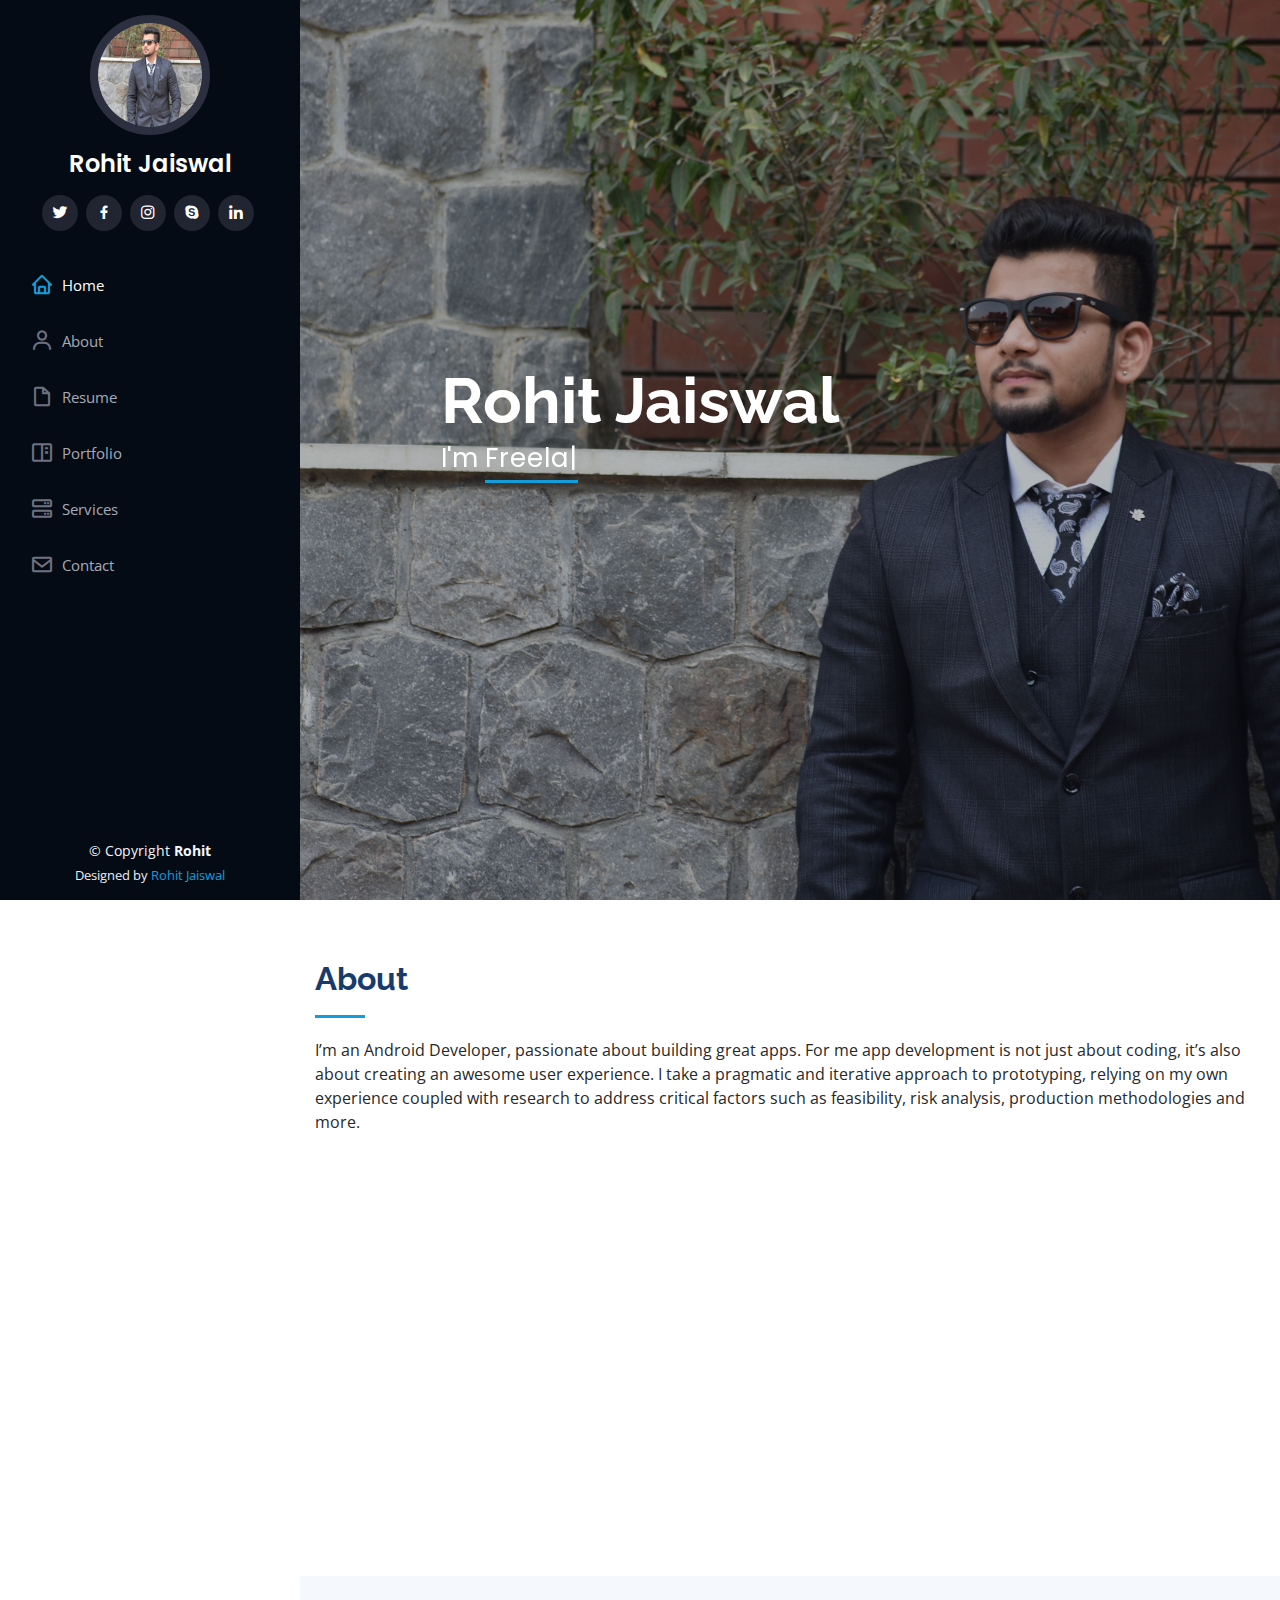
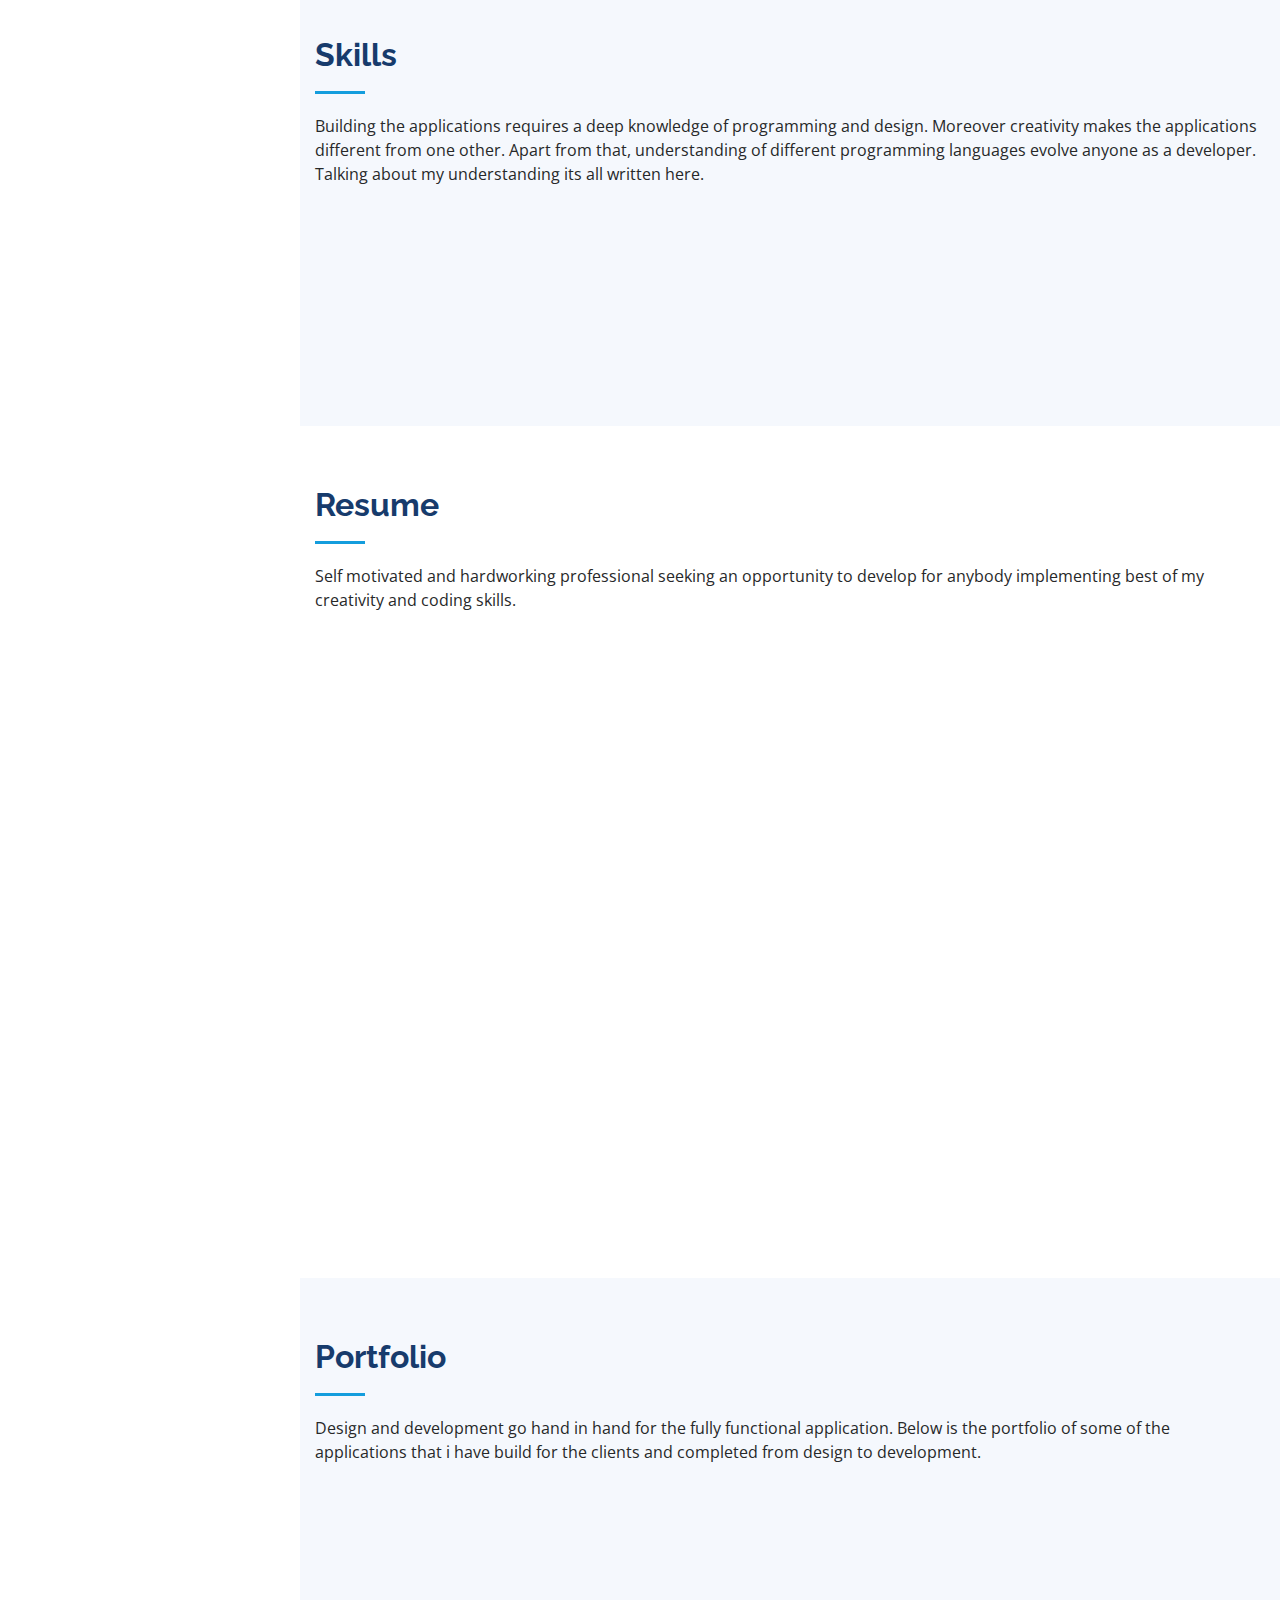
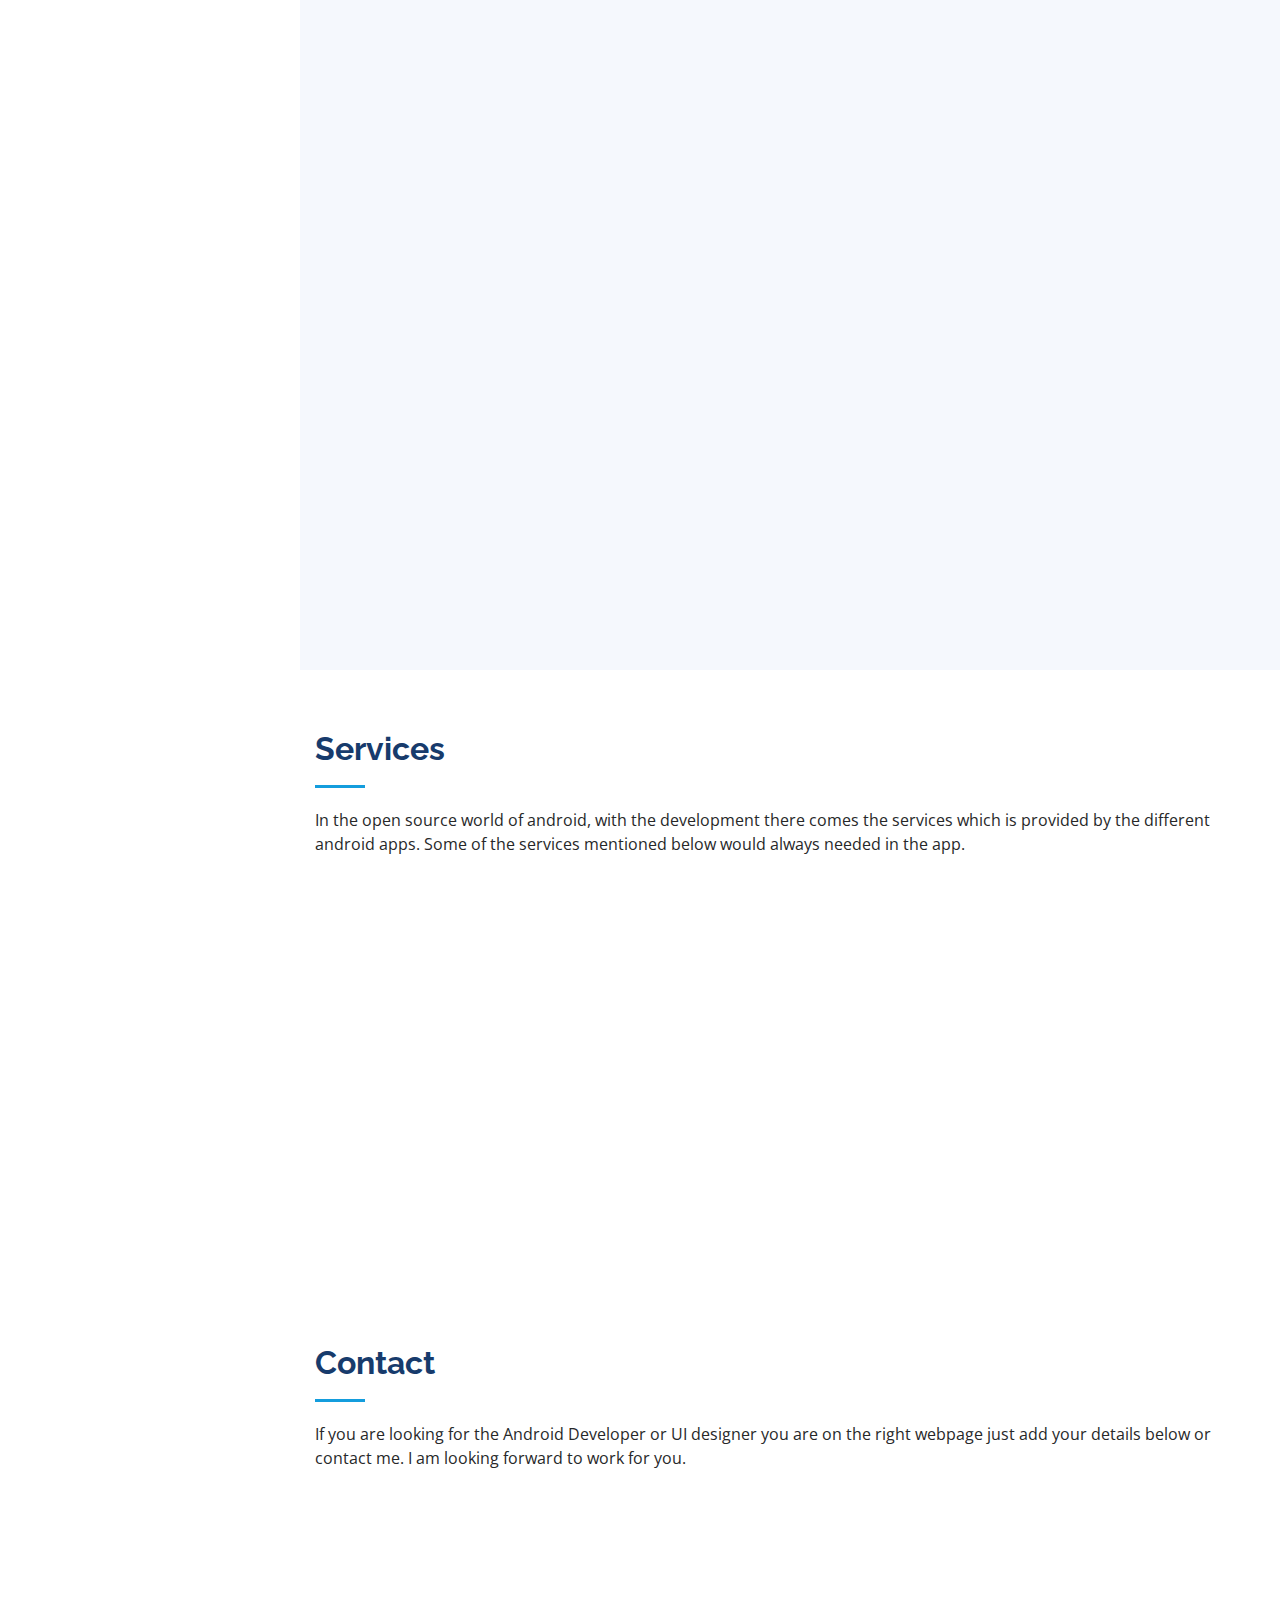
<file: index.html>
<!DOCTYPE html>
<html lang="en">

<head>
  <meta charset="utf-8">
  <meta content="width=device-width, initial-scale=1.0" name="viewport">

  <title>Rohit Jaiswal</title>
  <meta content="" name="descriptison">
  <meta content="" name="keywords">

  <!-- Favicons -->
  <link href="assets/img/favicon.jpg" rel="icon">
  <link href="assets/img/apple-touch-icon.jpg" rel="apple-touch-icon">

  <!-- Google Fonts -->
  <link href="https://fonts.googleapis.com/css?family=Open+Sans:300,300i,400,400i,600,600i,700,700i|Raleway:300,300i,400,400i,500,500i,600,600i,700,700i|Poppins:300,300i,400,400i,500,500i,600,600i,700,700i" rel="stylesheet">

  <!-- Vendor CSS Files -->
  <link href="assets/vendor/bootstrap/css/bootstrap.min.css" rel="stylesheet">
  <link href="assets/vendor/icofont/icofont.min.css" rel="stylesheet">
  <link href="assets/vendor/boxicons/css/boxicons.min.css" rel="stylesheet">
  <link href="assets/vendor/venobox/venobox.css" rel="stylesheet">
  <link href="assets/vendor/owl.carousel/assets/owl.carousel.min.css" rel="stylesheet">
  <link href="assets/vendor/aos/aos.css" rel="stylesheet">

  <!-- Template Main CSS File -->
  <link href="assets/css/style.css" rel="stylesheet">

  <!-- =======================================================
  * Template Name: iPortfolio - v1.2.1
  * Template URL: https://bootstrapmade.com/iportfolio-bootstrap-portfolio-websites-template/
  * Author: BootstrapMade.com
  * License: https://bootstrapmade.com/license/
  ======================================================== -->
</head>

<body>

  <!-- ======= Mobile nav toggle button ======= -->
  <button type="button" class="mobile-nav-toggle d-xl-none"><i class="icofont-navigation-menu"></i></button>

  <!-- ======= Header ======= -->
  <header id="header">
    <div class="d-flex flex-column">

      <div class="profile">
        <img src="assets/img/profile-img(4).jpg" alt="" class="img-fluid rounded-circle">
        <h1 class="text-light"><a href="index.html">Rohit Jaiswal</a></h1>
        <div class="social-links mt-3 text-center">
          <a href="https://twitter.com/@Rohitku07588085"twitter"><i class="bx bxl-twitter"></i></a>
          <a href="#" class="facebook"><i class="bx bxl-facebook"></i></a>
          <a href="#" class="instagram"><i class="bx bxl-instagram"></i></a>
          <a href="#" class="google-plus"><i class="bx bxl-skype"></i></a>
          <a href="#" class="linkedin"><i class="bx bxl-linkedin"></i></a>
        </div>
      </div>

      <nav class="nav-menu">
        <ul>
          <li class="active"><a href="index.html"><i class="bx bx-home"></i> <span>Home</span></a></li>
          <li><a href="#about"><i class="bx bx-user"></i> <span>About</span></a></li>
          <li><a href="#resume"><i class="bx bx-file-blank"></i> <span>Resume</span></a></li>
          <li><a href="#portfolio"><i class="bx bx-book-content"></i> Portfolio</a></li>
          <li><a href="#services"><i class="bx bx-server"></i> Services</a></li>
          <li><a href="#contact"><i class="bx bx-envelope"></i> Contact</a></li>

        </ul>
      </nav><!-- .nav-menu -->
      <button type="button" class="mobile-nav-toggle d-xl-none"><i class="icofont-navigation-menu"></i></button>

    </div>
  </header><!-- End Header -->

  <!-- ======= Hero Section ======= -->
  <section id="hero" class="d-flex flex-column justify-content-center align-items-center">
    <div class="hero-container" data-aos="fade-in">
      <h1>Rohit Jaiswal</h1>
      <p>I'm <span class="typed" data-typed-items=" Freelancer, Android Developer, Designer "></span></p>
    </div>
  </section><!-- End Hero -->

  <main id="main">

    <!-- ======= About Section ======= -->
    <section id="about" class="about">
      <div class="container">

        <div class="section-title">
          <h2>About</h2>
          <p>I’m an Android Developer, passionate about building great apps. For me app development is not just about coding, it’s also about creating an awesome user experience. I take a pragmatic and iterative approach to prototyping, relying on my own experience coupled with research to address critical factors such as feasibility, risk analysis, production methodologies and more.
           </p>
        </div>

        <div class="row">
          <div class="col-lg-4" data-aos="fade-right">
            <img src="assets/img/profile-img(4).jpg" class="img-fluid" alt="">
          </div>
          <div class="col-lg-8 pt-4 pt-lg-0 content" data-aos="fade-left">
            <h3>Android Developer &amp; UI/UX Designer.</h3>
            <p class="font-italic">
              A good UI/UX design is always the key to the app’s success. Design should be geared towards making the app easy to use for any random user and that is what i do to develop applications which is easy to use and efficient as well.
            </p>
            <div class="row">
              <div class="col-lg-6">
                <ul>
                  <li><i class="icofont-rounded-right"></i> <strong>Birthday:</strong> 5 July 1997</li>
                  <li><i class="icofont-rounded-right"></i> <strong>Website:</strong> www.example.com</li>
                  <li><i class="icofont-rounded-right"></i> <strong>Phone:</strong> +919625434120</li>
                  <li><i class="icofont-rounded-right"></i> <strong>City:</strong> City : New Delhi, INDIA</li>
                </ul>
              </div>
              <div class="col-lg-6">
                <ul>
                  <li><i class="icofont-rounded-right"></i> <strong>Age:</strong> 22</li>
                  <li><i class="icofont-rounded-right"></i> <strong>Degree:</strong> Bachelor of technology
                  </li>
                  <li><i class="icofont-rounded-right"></i> <strong>Email:</strong> rohityk.rk@gmail.com
                  </li>
                  <li><i class="icofont-rounded-right"></i> <strong>Freelance:</strong> Available</li>
                </ul>
              </div>
            </div>
            <p>
              So far, I have worked on almost 5+ apps. Most of these apps were developed while I was working at a day job. In my portfolio, I am only showcasing apps that I have personally designed and developed.
            </p>
          </div>
        </div>

      </div>
    </section><!-- End About Section -->

    <!-- ======= Facts Section ======= -->
    <!-- <section id="facts" class="facts">
      <div class="container">

        <div class="section-title">
          <h2>Facts</h2>
          <p>Magnam dolores commodi suscipit. Necessitatibus eius consequatur ex aliquid fuga eum quidem. Sit sint consectetur velit. Quisquam quos quisquam cupiditate. Et nemo qui impedit suscipit alias ea. Quia fugiat sit in iste officiis commodi quidem hic quas.</p>
        </div>

        <div class="row no-gutters">

          <div class="col-lg-3 col-md-6 d-md-flex align-items-md-stretch" data-aos="fade-up">
            <div class="count-box">
              <i class="icofont-simple-smile"></i>
              <span data-toggle="counter-up">232</span>
              <p><strong>Happy Clients</strong> consequuntur quae</p>
            </div>
          </div>

          <div class="col-lg-3 col-md-6 d-md-flex align-items-md-stretch" data-aos="fade-up" data-aos-delay="100">
            <div class="count-box">
              <i class="icofont-document-folder"></i>
              <span data-toggle="counter-up">521</span>
              <p><strong>Projects</strong> adipisci atque cum quia aut</p>
            </div>
          </div>

          <div class="col-lg-3 col-md-6 d-md-flex align-items-md-stretch" data-aos="fade-up" data-aos-delay="200">
            <div class="count-box">
              <i class="icofont-live-support"></i>
              <span data-toggle="counter-up">1,463</span>
              <p><strong>Hours Of Support</strong> aut commodi quaerat</p>
            </div>
          </div>

          <div class="col-lg-3 col-md-6 d-md-flex align-items-md-stretch" data-aos="fade-up" data-aos-delay="300">
            <div class="count-box">
              <i class="icofont-users-alt-5"></i>
              <span data-toggle="counter-up">15</span>
              <p><strong>Hard Workers</strong> rerum asperiores dolor</p>
            </div>
          </div>

        </div>

      </div>
    </section> -->
    <!-- End Facts Section -->

    <!-- ======= Skills Section ======= -->
    <section id="skills" class="skills section-bg">
      <div class="container">

        <div class="section-title">
          <h2>Skills</h2>
          <p>Building the applications requires a deep knowledge of programming and design. Moreover creativity makes the applications different from one other. Apart from that, understanding of different programming languages evolve anyone as a developer. Talking about my understanding its all written here.  </p>
        </div>

        <div class="row skills-content">

          <div class="col-lg-6" data-aos="fade-up">

            <div class="progress">
              <span class="skill">XML <i class="val">100%</i></span>
              <div class="progress-bar-wrap">
                <div class="progress-bar" role="progressbar" aria-valuenow="100" aria-valuemin="0" aria-valuemax="100"></div>
              </div>
            </div>

            <div class="progress">
              <span class="skill">Android Studio <i class="val">90%</i></span>
              <div class="progress-bar-wrap">
                <div class="progress-bar" role="progressbar" aria-valuenow="90" aria-valuemin="0" aria-valuemax="100"></div>
              </div>
            </div>

            <div class="progress">
              <span class="skill">SQL <i class="val">90%</i></span>
              <div class="progress-bar-wrap">
                <div class="progress-bar" role="progressbar" aria-valuenow="90" aria-valuemin="0" aria-valuemax="100"></div>
              </div>
            </div>

          </div>

          <div class="col-lg-6" data-aos="fade-up" data-aos-delay="100">

            <div class="progress">
              <span class="skill">Java <i class="val">100%</i></span>
              <div class="progress-bar-wrap">
                <div class="progress-bar" role="progressbar" aria-valuenow="100" aria-valuemin="0" aria-valuemax="100"></div>
              </div>
            </div>

            <div class="progress">
              <span class="skill">HTML <i class="val">90%</i></span>
              <div class="progress-bar-wrap">
                <div class="progress-bar" role="progressbar" aria-valuenow="90" aria-valuemin="0" aria-valuemax="100"></div>
              </div>
            </div>

            <div class="progress">
              <span class="skill">CSS <i class="val">75%</i></span>
              <div class="progress-bar-wrap">
                <div class="progress-bar" role="progressbar" aria-valuenow="75" aria-valuemin="0" aria-valuemax="100"></div>
              </div>
            </div>

          </div>

        </div>

      </div>
    </section><!-- End Skills Section -->

    <!-- ======= Resume Section ======= -->
    <section id="resume" class="resume">
      <div class="container">

        <div class="section-title">
          <h2>Resume</h2>
          <p>Self motivated and hardworking professional seeking an opportunity to develop for anybody implementing best of my creativity and coding skills.</p>
        </div>

        <div class="row">
          <div class="col-lg-6" data-aos="fade-up">
            <h3 class="resume-title">Summary</h3>
            <div class="resume-item pb-0">
              <h4>Rohit Jaiswal</h4>
              <p><em>Innovative and deadline-driven Android Developer and UI designer with 1+ years of experience designing and developing user-centered android applications from initial concept to final.</em></p>
              <ul>
                <li>41 Block L,Shastri Nagar, DL</li>
                <li>(+91) 9625434120</li>
                <li>rohityk.rk@gmail.com</li>
              </ul>
            </div>

            <h3 class="resume-title">Education</h3>
            <div class="resume-item">
              <h4>Bachelor of Technology</h4>
              <h5>2015 - 2019</h5>
              <p><em>Northern India Engineering College, Delhi, INDIA</em></p>
              <p>An enthusiastic engineer done engineering in Electronics and Communication engineering.With gained knowledge in java and android applications.</p>
            </div>
            <!-- <div class="resume-item">
              <h4>Bachelor of Fine Arts &amp; Graphic Design</h4>
              <h5>2010 - 2014</h5>
              <p><em>Rochester Institute of Technology, Rochester, NY</em></p>
              <p>Quia nobis sequi est occaecati aut. Repudiandae et iusto quae reiciendis et quis Eius vel ratione eius unde vitae rerum voluptates asperiores voluptatem Earum molestiae consequatur neque etlon sader mart dila</p>
            </div> -->
          </div>
          <div class="col-lg-6" data-aos="fade-up" data-aos-delay="100">
            <h3 class="resume-title">Professional Experience</h3>
            <div class="resume-item">
              <h4>Junior Android Developer</h4>
              <h5>2019 - Present</h5>
              <p><em>MOBILOITTE, Okhla, Delhi </em></p>
              <ul>
                <li>One of the best in the design, development, and implementation of the android applications through android studio.</li>
                <li>Developed fully functional android applications with integration to the firebase and database. </li>
                <li>Testing the applications with best of my accuracy and efficiency. Ensuring there is no glitches by debugging the applications.</li>
                <li>Maintaining the efficiency of the applications with no memory leak problem.</li>
              </ul>
            </div>
            <!-- <div class="resume-item">
              <h4>Graphic design specialist</h4>
              <h5>2017 - 2018</h5>
              <p><em>Stepping Stone Advertising, New York, NY</em></p>
              <ul>
                <li>Developed numerous marketing programs (logos, brochures,infographics, presentations, and advertisements).</li>
                <li>Managed up to 5 projects or tasks at a given time while under pressure</li>
                <li>Recommended and consulted with clients on the most appropriate graphic design</li>
                <li>Created 4+ design presentations and proposals a month for clients and account managers</li>
              </ul>
            </div> -->
          </div>
        </div>

      </div>
    </section><!-- End Resume Section -->

    <!-- ======= Portfolio Section ======= -->
    <section id="portfolio" class="portfolio section-bg">
      <div class="container">

        <div class="section-title">
          <h2>Portfolio</h2>
          <p>Design and development go hand in hand for the fully functional application. Below is the portfolio of some of the applications that i have build for the clients and completed from design to development.
          </p>
        </div>

        <div class="row" data-aos="fade-up">
          <div class="col-lg-12 d-flex justify-content-center">
            <ul id="portfolio-flters">
              <li data-filter="*" class="filter-active">All</li>
              <li data-filter=".filter-app">App</li>
              <!-- <li data-filter=".filter-card">Card</li> -->
              <li data-filter=".filter-web">Web</li>
            </ul>
          </div>
        </div>

        <div class="row portfolio-container" data-aos="fade-up" data-aos-delay="100">

          <div class="col-lg-4 col-md-6 portfolio-item filter-app">
            <div class="portfolio-wrap">
              <img src="assets/img/portfolio/portfolio1.jpg" class="img-fluid" alt="">
              <div class="portfolio-links">
                <!-- <a href="assets/img/portfolio/portfolio-1.jpg" data-gall="portfolioGallery" class="venobox" title="App 1"><i class="bx bx-plus"></i></a> -->
                <a href="portfolio-details.html" title="More Details"><i class="bx bx-link"></i></a>
              </div>
            </div>
          </div>

          <!-- <div class="col-lg-4 col-md-6 portfolio-item filter-web">
            <div class="portfolio-wrap">
              <img src="assets/img/portfolio/portfolio-2.jpg" class="img-fluid" alt="">
              <div class="portfolio-links">
                <a href="assets/img/portfolio/portfolio-2.jpg" data-gall="portfolioGallery" class="venobox" title="Web 3"><i class="bx bx-plus"></i></a>
                <a href="portfolio-details.html" title="More Details"><i class="bx bx-link"></i></a>
              </div>
            </div>
          </div> -->

          <div class="col-lg-4 col-md-6 portfolio-item filter-app">
            <div class="portfolio-wrap">
              <img src="assets/img/portfolio/portfolio2.jpg" class="img-fluid" alt="">
              <div class="portfolio-links">
                <!-- <a href="assets/img/portfolio/portfolio-2.jpg" data-gall="portfolioGallery" class="venobox" title="App 2"><i class="bx bx-plus"></i></a> -->
                <a href="portfolio-details2.html" title="More Details"><i class="bx bx-link"></i></a>
              </div>
            </div>
          </div>

          <!-- <div class="col-lg-4 col-md-6 portfolio-item filter-card">
            <div class="portfolio-wrap">
              <img src="assets/img/portfolio/portfolio-4.jpg" class="img-fluid" alt="">
              <div class="portfolio-links">
                <a href="assets/img/portfolio/portfolio-4.jpg" data-gall="portfolioGallery" class="venobox" title="Card 2"><i class="bx bx-plus"></i></a>
                <a href="portfolio-details.html" title="More Details"><i class="bx bx-link"></i></a>
              </div>
            </div>
          </div> -->

          <!-- <div class="col-lg-4 col-md-6 portfolio-item filter-web">
            <div class="portfolio-wrap">
              <img src="assets/img/portfolio/portfolio-5.jpg" class="img-fluid" alt="">
              <div class="portfolio-links">
                <a href="assets/img/portfolio/portfolio-5.jpg" data-gall="portfolioGallery" class="venobox" title="Web 2"><i class="bx bx-plus"></i></a>
                <a href="portfolio-details.html" title="More Details"><i class="bx bx-link"></i></a>
              </div>
            </div>
          </div> -->

          <div class="col-lg-4 col-md-6 portfolio-item filter-app">
            <div class="portfolio-wrap">
              <img src="assets/img/portfolio/portfolio3.jpg" class="img-fluid" alt="">
              <div class="portfolio-links">
                <!--for second icon i.e. add-->
                <!-- <a href="assets/img/portfolio/portfolio-3.jpg" data-gall="portfolioGallery" class="venobox" title="App 3"><i class="bx bx-plus"></i></a> -->
                <a href="portfolio-details3.html" title="More Details"><i class="bx bx-link"></i></a>
              </div>
            </div>
          </div>

          <!-- <div class="col-lg-4 col-md-6 portfolio-item filter-card">
            <div class="portfolio-wrap">
              <img src="assets/img/portfolio/portfolio-7.jpg" class="img-fluid" alt="">
              <div class="portfolio-links">
                <a href="assets/img/portfolio/portfolio-7.jpg" data-gall="portfolioGallery" class="venobox" title="Card 1"><i class="bx bx-plus"></i></a>
                <a href="portfolio-details.html" title="More Details"><i class="bx bx-link"></i></a>
              </div>
            </div>
          </div> -->

          <!-- <div class="col-lg-4 col-md-6 portfolio-item filter-card">
            <div class="portfolio-wrap">
              <img src="assets/img/portfolio/portfolio-8.jpg" class="img-fluid" alt="">
              <div class="portfolio-links">
                <a href="assets/img/portfolio/portfolio-8.jpg" data-gall="portfolioGallery" class="venobox" title="Card 3"><i class="bx bx-plus"></i></a>
                <a href="portfolio-details.html" title="More Details"><i class="bx bx-link"></i></a>
              </div>
            </div>
          </div>

          <div class="col-lg-4 col-md-6 portfolio-item filter-web">
            <div class="portfolio-wrap">
              <img src="assets/img/portfolio/portfolio-9.jpg" class="img-fluid" alt="">
              <div class="portfolio-links">
                <a href="assets/img/portfolio/portfolio-9.jpg" data-gall="portfolioGallery" class="venobox" title="Web 3"><i class="bx bx-plus"></i></a>
                <a href="portfolio-details.html" title="More Details"><i class="bx bx-link"></i></a>
              </div>
            </div>
          </div> -->

        </div>

      </div>
    </section><!-- End Portfolio Section -->

    <!-- ======= Services Section ======= -->
    <section id="services" class="services">
      <div class="container">

        <div class="section-title">
          <h2>Services</h2>
          <p>In the open source world of android, with the development there comes the services which is provided by the different android apps. Some of the services mentioned below would always needed in the app.</p>
        </div>

        <div class="row">
          <div class="col-lg-4 col-md-6 icon-box" data-aos="fade-up">
            <div class="icon"><i class="icofont-computer"></i></div>
            <h4 class="title"><a href="">Hybrid Apps</a></h4>
            <p class="description">Android apps should be device independent as it should run on mobile as well as tablet and as well as smart tvs.</p>
          </div>
          <div class="col-lg-4 col-md-6 icon-box" data-aos="fade-up" data-aos-delay="100">
            <div class="icon"><i class="icofont-chart-bar-graph"></i></div>
            <h4 class="title"><a href="">Efficient apps</a></h4>
            <p class="description">Efficiency and the performance of the application should not be hinder with the time.</p>
          </div>
          <div class="col-lg-4 col-md-6 icon-box" data-aos="fade-up" data-aos-delay="200">
            <div class="icon"><i class="icofont-earth"></i></div>
            <h4 class="title"><a href="">Firebase or Database</a></h4>
            <p class="description">Firebase or database management is must for the functionality of the application.</p>
          </div>
          <div class="col-lg-4 col-md-6 icon-box" data-aos="fade-up" data-aos-delay="300">
            <div class="icon"><i class="icofont-image"></i></div>
            <h4 class="title"><a href="">User Interaction</a></h4>
            <p class="description">Exceptional user interface is the most important thing in the application for leaving an impact on the user.</p>
          </div>
          <div class="col-lg-4 col-md-6 icon-box" data-aos="fade-up" data-aos-delay="400">
            <div class="icon"><i class="icofont-settings"></i></div>
            <h4 class="title"><a href="">Setting APIs</a></h4>
            <p class="description">API is the thing which brings the soul in the application by providing different services.</p>
          </div>
          <div class="col-lg-4 col-md-6 icon-box" data-aos="fade-up" data-aos-delay="500">
            <div class="icon"><i class="icofont-tasks-alt"></i></div>
            <h4 class="title"><a href="">Deadline-Driven </a></h4>
            <p class="description">Delievering the work on time is the highest priority as discipline is must.</p>
          </div>
        </div>

      </div>
    </section><!-- End Services Section -->

    <!-- ======= Testimonials Section ======= -->
    <!-- <section id="testimonials" class="testimonials section-bg">
      <div class="container">

        <div class="section-title">
          <h2>Testimonials</h2>
          <p>Magnam dolores commodi suscipit. Necessitatibus eius consequatur ex aliquid fuga eum quidem. Sit sint consectetur velit. Quisquam quos quisquam cupiditate. Et nemo qui impedit suscipit alias ea. Quia fugiat sit in iste officiis commodi quidem hic quas.</p>
        </div>

        <div class="owl-carousel testimonials-carousel">

          <div class="testimonial-item" data-aos="fade-up">
            <p>
              <i class="bx bxs-quote-alt-left quote-icon-left"></i>
              Proin iaculis purus consequat sem cure digni ssim donec porttitora entum suscipit rhoncus. Accusantium quam, ultricies eget id, aliquam eget nibh et. Maecen aliquam, risus at semper.
              <i class="bx bxs-quote-alt-right quote-icon-right"></i>
            </p>
            <img src="assets/img/testimonials/testimonials-1.jpg" class="testimonial-img" alt="">
            <h3>Saul Goodman</h3>
            <h4>Ceo &amp; Founder</h4>
          </div>

          <div class="testimonial-item" data-aos="fade-up" data-aos-delay="100">
            <p>
              <i class="bx bxs-quote-alt-left quote-icon-left"></i>
              Export tempor illum tamen malis malis eram quae irure esse labore quem cillum quid cillum eram malis quorum velit fore eram velit sunt aliqua noster fugiat irure amet legam anim culpa.
              <i class="bx bxs-quote-alt-right quote-icon-right"></i>
            </p>
            <img src="assets/img/testimonials/testimonials-2.jpg" class="testimonial-img" alt="">
            <h3>Sara Wilsson</h3>
            <h4>Designer</h4>
          </div>

          <div class="testimonial-item" data-aos="fade-up" data-aos-delay="200">
            <p>
              <i class="bx bxs-quote-alt-left quote-icon-left"></i>
              Enim nisi quem export duis labore cillum quae magna enim sint quorum nulla quem veniam duis minim tempor labore quem eram duis noster aute amet eram fore quis sint minim.
              <i class="bx bxs-quote-alt-right quote-icon-right"></i>
            </p>
            <img src="assets/img/testimonials/testimonials-3.jpg" class="testimonial-img" alt="">
            <h3>Jena Karlis</h3>
            <h4>Store Owner</h4>
          </div>

          <div class="testimonial-item" data-aos="fade-up" data-aos-delay="300">
            <p>
              <i class="bx bxs-quote-alt-left quote-icon-left"></i>
              Fugiat enim eram quae cillum dolore dolor amet nulla culpa multos export minim fugiat minim velit minim dolor enim duis veniam ipsum anim magna sunt elit fore quem dolore labore illum veniam.
              <i class="bx bxs-quote-alt-right quote-icon-right"></i>
            </p>
            <img src="assets/img/testimonials/testimonials-4.jpg" class="testimonial-img" alt="">
            <h3>Matt Brandon</h3>
            <h4>Freelancer</h4>
          </div>

          <div class="testimonial-item" data-aos="fade-up" data-aos-delay="400">
            <p>
              <i class="bx bxs-quote-alt-left quote-icon-left"></i>
              Quis quorum aliqua sint quem legam fore sunt eram irure aliqua veniam tempor noster veniam enim culpa labore duis sunt culpa nulla illum cillum fugiat legam esse veniam culpa fore nisi cillum quid.
              <i class="bx bxs-quote-alt-right quote-icon-right"></i>
            </p>
            <img src="assets/img/testimonials/testimonials-5.jpg" class="testimonial-img" alt="">
            <h3>John Larson</h3>
            <h4>Entrepreneur</h4>
          </div>

        </div>

      </div>
    </section> -->
    <!-- End Testimonials Section -->

    <!-- ======= Contact Section ======= -->
    <section id="contact" class="contact">
      <div class="container">

        <div class="section-title">
          <h2>Contact</h2>
          <p>If you are looking for the Android Developer or UI designer you are on the right webpage just add your details below or contact me. I am looking forward to work for you.</p>
        </div>

        <div class="row" data-aos="fade-in">

          <div class="col-lg-5 d-flex align-items-stretch">
            <div class="info">
              <div class="address">
                <i class="icofont-google-map"></i>
                <h4>Location:</h4>
                <p>41 Block L, Delhi, DL 110052</p>
              </div>

              <div class="email">
                <i class="icofont-envelope"></i>
                <h4>Email:</h4>
                <p>rohityk.rk@gmail.com</p>
              </div>

              <div class="phone">
                <i class="icofont-phone"></i>
                <h4>Call:</h4>
                <p>+91 9625434120</p>
              </div>

              <iframe src="https://www.google.com/maps/embed?pb=!1m14!1m8!1m3!1d12097.433213460943!2d-74.0062269!3d40.7101282!3m2!1i1024!2i768!4f13.1!3m3!1m2!1s0x0%3A0xb89d1fe6bc499443!2sDowntown+Conference+Center!5e0!3m2!1smk!2sbg!4v1539943755621" frameborder="0" style="border:0; width: 100%; height: 290px;" allowfullscreen></iframe>
            </div>

          </div>

          <div class="col-lg-7 mt-5 mt-lg-0 d-flex align-items-stretch">
            <form action="forms/contact.php" method="post" role="form" class="php-email-form">
              <div class="form-row">
                <div class="form-group col-md-6">
                  <label for="name">Your Name</label>
                  <input type="text" name="name" class="form-control" id="name" data-rule="minlen:4" data-msg="Please enter at least 4 chars" />
                  <div class="validate"></div>
                </div>
                <div class="form-group col-md-6">
                  <label for="name">Your Email</label>
                  <input type="email" class="form-control" name="email" id="email" data-rule="email" data-msg="Please enter a valid email" />
                  <div class="validate"></div>
                </div>
              </div>
              <div class="form-group">
                <label for="name">Subject</label>
                <input type="text" class="form-control" name="subject" id="subject" data-rule="minlen:4" data-msg="Please enter at least 8 chars of subject" />
                <div class="validate"></div>
              </div>
              <div class="form-group">
                <label for="name">Message</label>
                <textarea class="form-control" name="message" rows="10" data-rule="required" data-msg="Please write something for us"></textarea>
                <div class="validate"></div>
              </div>
              <div class="mb-3">
                <div class="loading">Loading</div>
                <div class="error-message"></div>
                <div class="sent-message">Your message has been sent. Thank you!</div>
              </div>
              <div class="text-center"><button type="submit">Send Message</button></div>
            </form>
          </div>

        </div>

      </div>
    </section><!-- End Contact Section -->

  </main><!-- End #main -->

  <!-- ======= Footer ======= -->
  <footer id="footer">
    <div class="container">
      <div class="copyright">
        &copy; Copyright <strong><span>Rohit</span></strong>
      </div>
      <div class="credits">
        <!-- All the links in the footer should remain intact. -->
        <!-- You can delete the links only if you purchased the pro version. -->
        <!-- Licensing information: https://bootstrapmade.com/license/ -->
        <!-- Purchase the pro version with working PHP/AJAX contact form: https://bootstrapmade.com/iportfolio-bootstrap-portfolio-websites-template/ -->
        Designed by <a href="https://bootstrapmade.com/">Rohit Jaiswal</a>
      </div>
    </div>
  </footer><!-- End  Footer -->

  <a href="#" class="back-to-top"><i class="icofont-simple-up"></i></a>

  <!-- Vendor JS Files -->
  <script src="assets/vendor/jquery/jquery.min.js"></script>
  <script src="assets/vendor/bootstrap/js/bootstrap.bundle.min.js"></script>
  <script src="assets/vendor/jquery.easing/jquery.easing.min.js"></script>
  <script src="assets/vendor/php-email-form/validate.js"></script>
  <script src="assets/vendor/waypoints/jquery.waypoints.min.js"></script>
  <script src="assets/vendor/counterup/counterup.min.js"></script>
  <script src="assets/vendor/isotope-layout/isotope.pkgd.min.js"></script>
  <script src="assets/vendor/venobox/venobox.min.js"></script>
  <script src="assets/vendor/owl.carousel/owl.carousel.min.js"></script>
  <script src="assets/vendor/typed.js/typed.min.js"></script>
  <script src="assets/vendor/aos/aos.js"></script>

  <!-- Template Main JS File -->
  <script src="assets/js/main.js"></script>

</body>

</html>
</file>
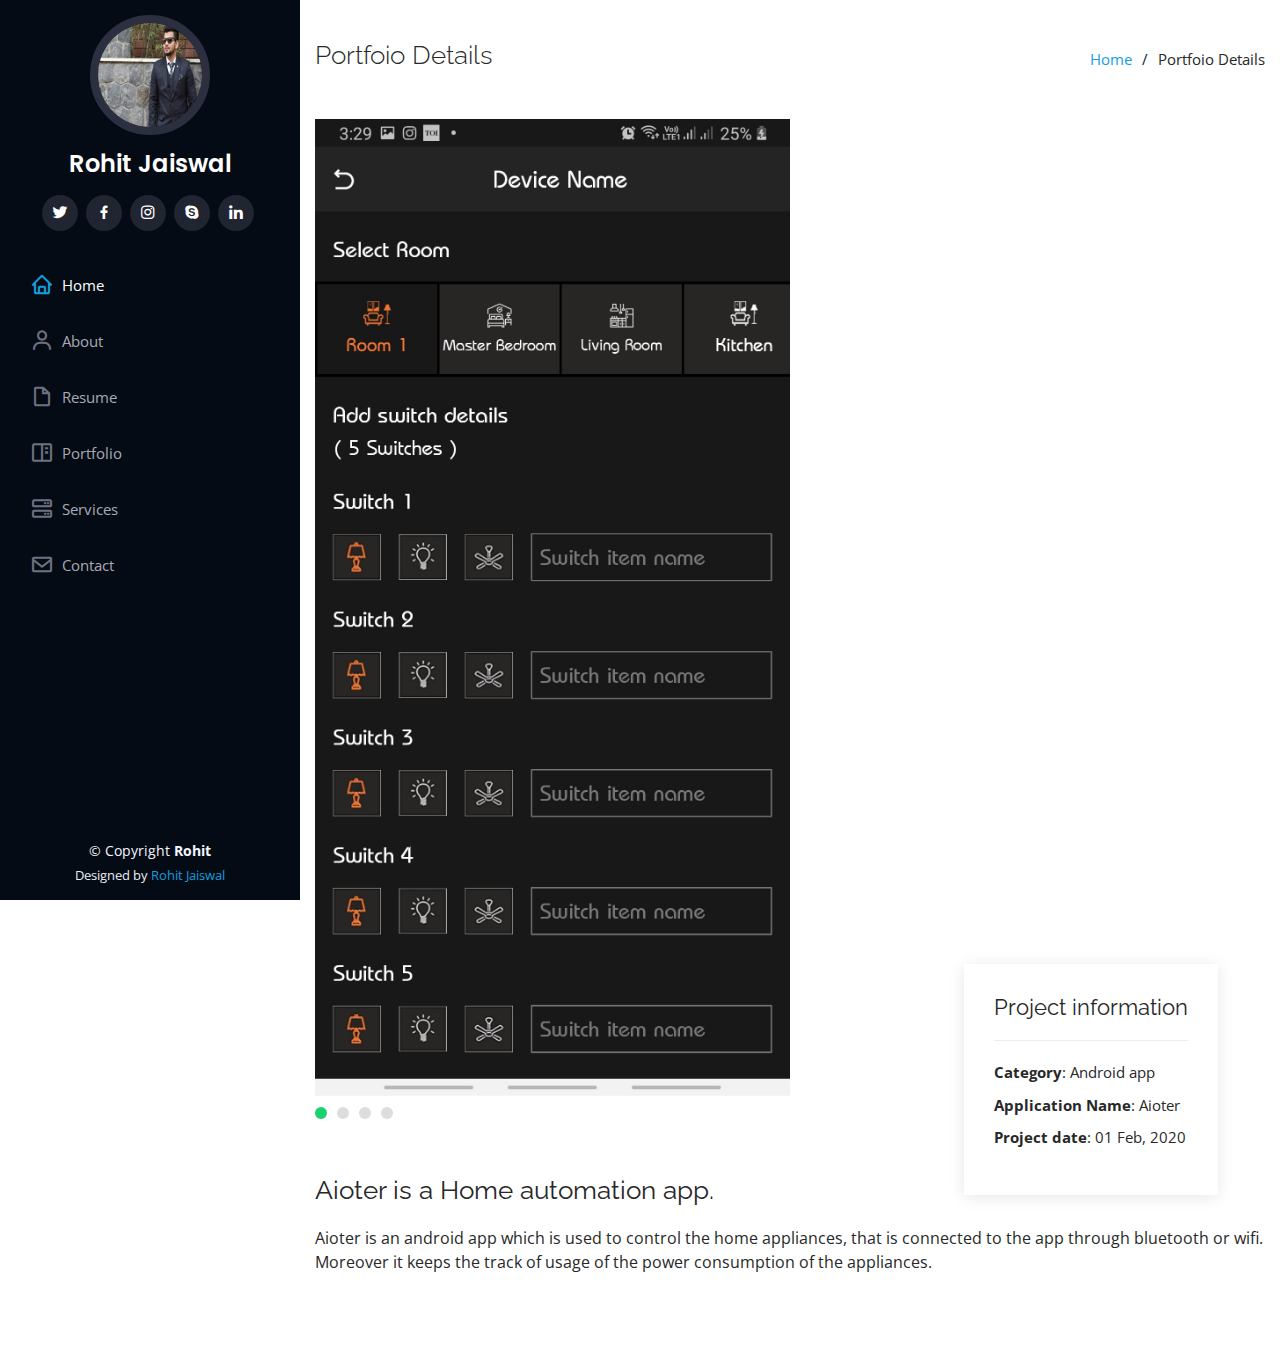
<file: portfolio-details.html>
<!DOCTYPE html>
<html lang="en">

<head>
  <meta charset="utf-8">
  <meta content="width=device-width, initial-scale=1.0" name="viewport">

  <title>Aioter app details</title>
  <meta content="" name="descriptison">
  <meta content="" name="keywords">

  <!-- Favicons -->
  <link href="assets/img/favicon.jpg" rel="icon">
  <link href="assets/img/apple-touch-icon.jpg" rel="apple-touch-icon">

  <!-- Google Fonts -->
  <link href="https://fonts.googleapis.com/css?family=Open+Sans:300,300i,400,400i,600,600i,700,700i|Raleway:300,300i,400,400i,500,500i,600,600i,700,700i|Poppins:300,300i,400,400i,500,500i,600,600i,700,700i" rel="stylesheet">

  <!-- Vendor CSS Files -->
  <link href="assets/vendor/bootstrap/css/bootstrap.min.css" rel="stylesheet">
  <link href="assets/vendor/icofont/icofont.min.css" rel="stylesheet">
  <link href="assets/vendor/boxicons/css/boxicons.min.css" rel="stylesheet">
  <link href="assets/vendor/venobox/venobox.css" rel="stylesheet">
  <link href="assets/vendor/owl.carousel/assets/owl.carousel.min.css" rel="stylesheet">
  <link href="assets/vendor/aos/aos.css" rel="stylesheet">

  <!-- Template Main CSS File -->
  <link href="assets/css/style.css" rel="stylesheet">

  <!-- =======================================================
  * Template Name: iPortfolio - v1.2.1
  * Template URL: https://bootstrapmade.com/iportfolio-bootstrap-portfolio-websites-template/
  * Author: BootstrapMade.com
  * License: https://bootstrapmade.com/license/
  ======================================================== -->
</head>

<body>

  <!-- ======= Mobile nav toggle button ======= -->
  <button type="button" class="mobile-nav-toggle d-xl-none"><i class="icofont-navigation-menu"></i></button>

  <!-- ======= Header ======= -->
  <header id="header">
    <div class="d-flex flex-column">

      <div class="profile">
        <img src="assets/img/profile-img.jpg" alt="" class="img-fluid rounded-circle">
        <h1 class="text-light"><a href="index.html">Rohit Jaiswal</a></h1>
        <div class="social-links mt-3 text-center">
          <a href="#" class="twitter"><i class="bx bxl-twitter"></i></a>
          <a href="#" class="facebook"><i class="bx bxl-facebook"></i></a>
          <a href="#" class="instagram"><i class="bx bxl-instagram"></i></a>
          <a href="#" class="google-plus"><i class="bx bxl-skype"></i></a>
          <a href="#" class="linkedin"><i class="bx bxl-linkedin"></i></a>
        </div>
      </div>

      <nav class="nav-menu">
        <ul>
          <li class="active"><a href="index.html"><i class="bx bx-home"></i> <span>Home</span></a></li>
          <li><a href="index.html"><i class="bx bx-user"></i> <span>About</span></a></li>
          <li><a href="index.html"><i class="bx bx-file-blank"></i> <span>Resume</span></a></li>
          <li><a href="index.html"><i class="bx bx-book-content"></i> Portfolio</a></li>
          <li><a href="index.html"><i class="bx bx-server"></i> Services</a></li>
          <li><a href="index.html"><i class="bx bx-envelope"></i> Contact</a></li>

        </ul>
      </nav><!-- .nav-menu -->
      <button type="button" class="mobile-nav-toggle d-xl-none"><i class="icofont-navigation-menu"></i></button>

    </div>
  </header><!-- End Header -->

  <main id="main">

    <!-- ======= Breadcrumbs ======= -->
    <section id="breadcrumbs" class="breadcrumbs">
      <div class="container">

        <div class="d-flex justify-content-between align-items-center">
          <h2>Portfoio Details</h2>
          <ol>
            <li><a href="index.html">Home</a></li>
            <li>Portfoio Details</li>
          </ol>
        </div>

      </div>
    </section><!-- End Breadcrumbs -->

    <!-- ======= Portfolio Details Section ======= -->
    <section id="portfolio-details" class="portfolio-details">
      <div class="container">

        <div class="portfolio-details-container">

          <div class="owl-carousel portfolio-details-carousel">
            <img src="assets/img/portfolio-details1.jpg" class="img-fluid" alt="">
            <img src="assets/img/portfolio-details2.jpg" class="img-fluid" alt="">
            <img src="assets/img/portfolio-details3.jpg" class="img-fluid" alt="">
            <img src="assets/img/portfolio-details-4.jpg" class="img-fluid" alt="">

          </div>

          <div class="portfolio-info">
            <h3>Project information</h3>
            <ul>
              <li><strong>Category</strong>: Android app</li>
              <li><strong>Application Name</strong>: Aioter</li>
              <!-- <li><strong>Client</strong>: ASU Company</li> -->
              <li><strong>Project date</strong>: 01 Feb, 2020</li>
              <!-- <li><strong>Project URL</strong>: <a href="#">www.example.com</a></li> -->
            </ul>
          </div>

        </div>

        <div class="portfolio-description">
          <h2>Aioter is a Home automation app.</h2>
          <p>
           Aioter is an android app which is used to control the home appliances, that is connected to the app through bluetooth or wifi. Moreover it keeps the track of usage of the power consumption of the appliances.
          </p>
        </div>

      </div>
    </section><!-- End Portfolio Details Section -->

  </main><!-- End #main -->

  <!-- ======= Footer ======= -->
  <footer id="footer">
    <div class="container">
      <div class="copyright">
        &copy; Copyright <strong><span>Rohit</span></strong>
      </div>
      <div class="credits">
        <!-- All the links in the footer should remain intact. -->
        <!-- You can delete the links only if you purchased the pro version. -->
        <!-- Licensing information: https://bootstrapmade.com/license/ -->
        <!-- Purchase the pro version with working PHP/AJAX contact form: https://bootstrapmade.com/iportfolio-bootstrap-portfolio-websites-template/ -->
        Designed by <a href="https://bootstrapmade.com/">Rohit Jaiswal</a>
      </div>
    </div>
  </footer><!-- End  Footer -->

  <a href="#" class="back-to-top"><i class="icofont-simple-up"></i></a>

  <!-- Vendor JS Files -->
  <script src="assets/vendor/jquery/jquery.min.js"></script>
  <script src="assets/vendor/bootstrap/js/bootstrap.bundle.min.js"></script>
  <script src="assets/vendor/jquery.easing/jquery.easing.min.js"></script>
  <script src="assets/vendor/php-email-form/validate.js"></script>
  <script src="assets/vendor/waypoints/jquery.waypoints.min.js"></script>
  <script src="assets/vendor/counterup/counterup.min.js"></script>
  <script src="assets/vendor/isotope-layout/isotope.pkgd.min.js"></script>
  <script src="assets/vendor/venobox/venobox.min.js"></script>
  <script src="assets/vendor/owl.carousel/owl.carousel.min.js"></script>
  <script src="assets/vendor/typed.js/typed.min.js"></script>
  <script src="assets/vendor/aos/aos.js"></script>

  <!-- Template Main JS File -->
  <script src="assets/js/main.js"></script>

</body>

</html>
</file>
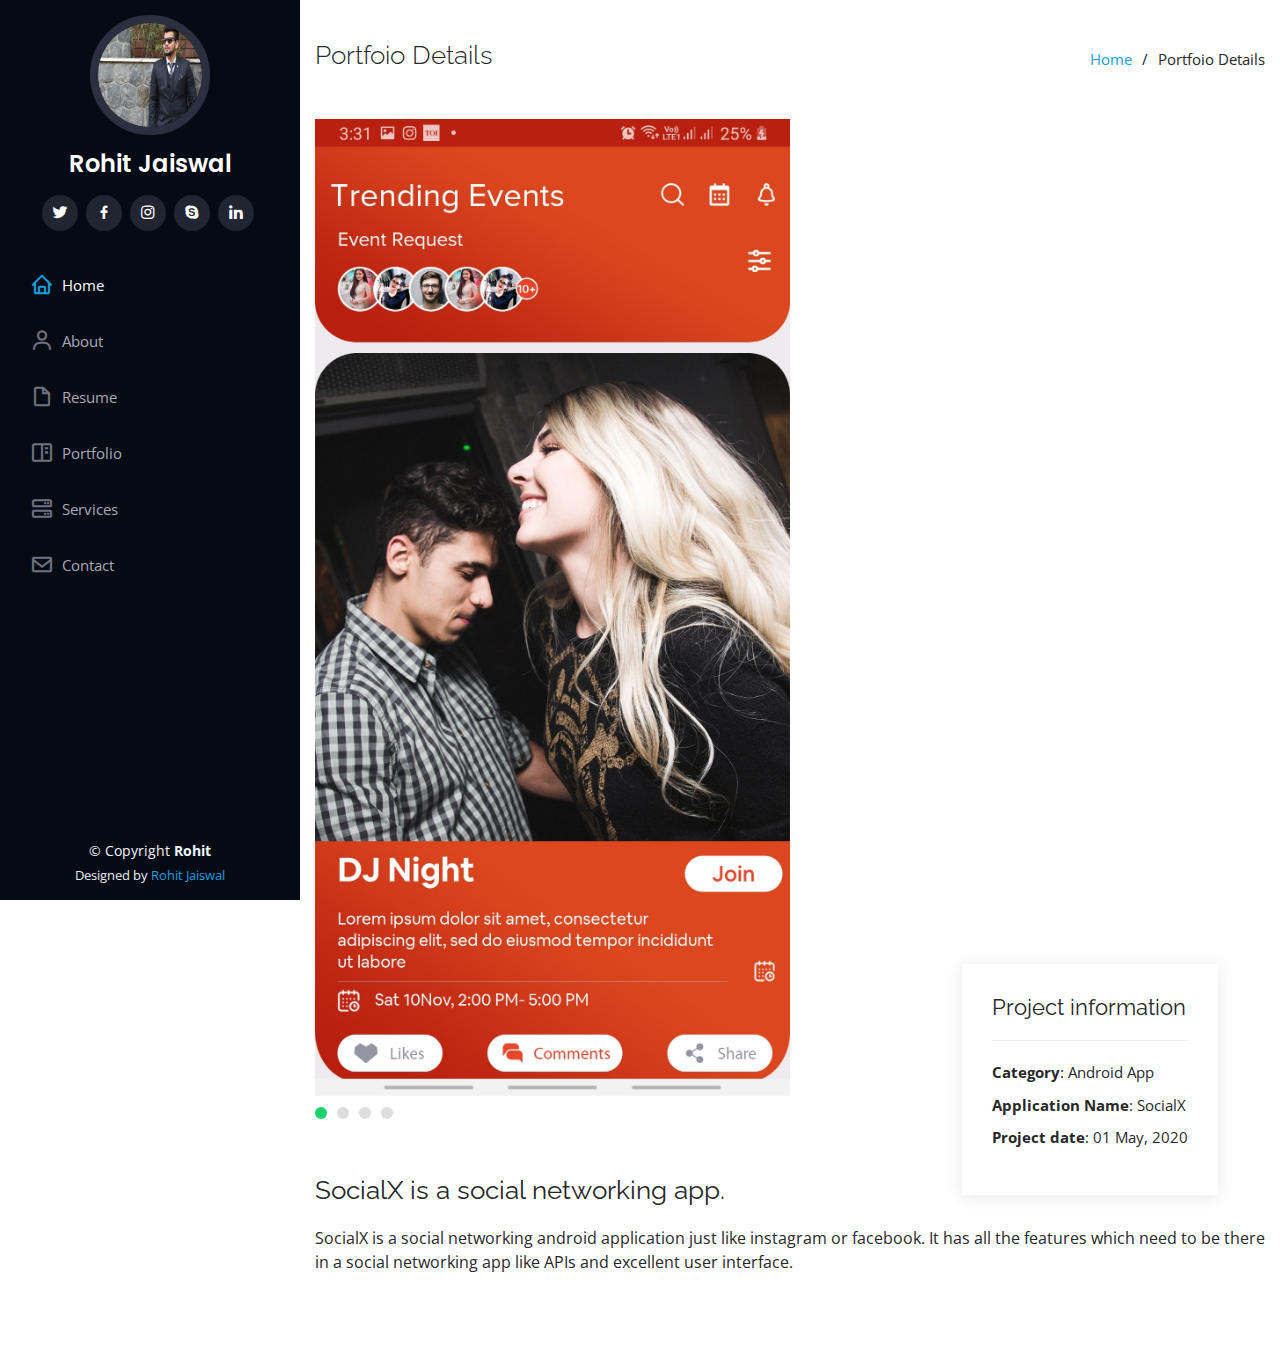
<file: portfolio-details2.html>
<!DOCTYPE html>
<html lang="en">

<head>
<meta charset="utf-8">
<meta content="width=device-width, initial-scale=1.0" name="viewport">

<title>SocialX app details</title>
<meta content="" name="descriptison">
<meta content="" name="keywords">

<!-- Favicons -->
<link href="assets/img/favicon.jpg" rel="icon">
<link href="assets/img/apple-touch-icon.jpg" rel="apple-touch-icon">

<!-- Google Fonts -->
<link href="https://fonts.googleapis.com/css?family=Open+Sans:300,300i,400,400i,600,600i,700,700i|Raleway:300,300i,400,400i,500,500i,600,600i,700,700i|Poppins:300,300i,400,400i,500,500i,600,600i,700,700i" rel="stylesheet">

<!-- Vendor CSS Files -->
<link href="assets/vendor/bootstrap/css/bootstrap.min.css" rel="stylesheet">
<link href="assets/vendor/icofont/icofont.min.css" rel="stylesheet">
<link href="assets/vendor/boxicons/css/boxicons.min.css" rel="stylesheet">
<link href="assets/vendor/venobox/venobox.css" rel="stylesheet">
<link href="assets/vendor/owl.carousel/assets/owl.carousel.min.css" rel="stylesheet">
<link href="assets/vendor/aos/aos.css" rel="stylesheet">

<!-- Template Main CSS File -->
<link href="assets/css/style.css" rel="stylesheet">

<!-- =======================================================
  * Template Name: iPortfolio - v1.2.1
  * Template URL: https://bootstrapmade.com/iportfolio-bootstrap-portfolio-websites-template/
  * Author: BootstrapMade.com
  * License: https://bootstrapmade.com/license/
======================================================== -->
</head>

<body>

<!-- ======= Mobile nav toggle button ======= -->
<button type="button" class="mobile-nav-toggle d-xl-none"><i class="icofont-navigation-menu"></i></button>

<!-- ======= Header ======= -->
<header id="header">
    <div class="d-flex flex-column">

    <div class="profile">
        <img src="assets/img/profile-img.jpg" alt="" class="img-fluid rounded-circle">
        <h1 class="text-light"><a href="index.html">Rohit Jaiswal</a></h1>
        <div class="social-links mt-3 text-center">
        <a href="#" class="twitter"><i class="bx bxl-twitter"></i></a>
        <a href="#" class="facebook"><i class="bx bxl-facebook"></i></a>
        <a href="#" class="instagram"><i class="bx bxl-instagram"></i></a>
        <a href="#" class="google-plus"><i class="bx bxl-skype"></i></a>
        <a href="#" class="linkedin"><i class="bx bxl-linkedin"></i></a>
        </div>
    </div>

    <nav class="nav-menu">
        <ul>
        <li class="active"><a href="index.html"><i class="bx bx-home"></i> <span>Home</span></a></li>
        <li><a href="index.html"><i class="bx bx-user"></i> <span>About</span></a></li>
        <li><a href="index.html"><i class="bx bx-file-blank"></i> <span>Resume</span></a></li>
        <li><a href="index.html"><i class="bx bx-book-content"></i> Portfolio</a></li>
        <li><a href="index.html"><i class="bx bx-server"></i> Services</a></li>
        <li><a href="index.html"><i class="bx bx-envelope"></i> Contact</a></li>

        </ul>
    </nav><!-- .nav-menu -->
    <button type="button" class="mobile-nav-toggle d-xl-none"><i class="icofont-navigation-menu"></i></button>

    </div>
</header><!-- End Header -->

<main id="main">

    <!-- ======= Breadcrumbs ======= -->
    <section id="breadcrumbs" class="breadcrumbs">
    <div class="container">

        <div class="d-flex justify-content-between align-items-center">
        <h2>Portfoio Details</h2>
        <ol>
            <li><a href="index.html">Home</a></li>
            <li>Portfoio Details</li>
        </ol>
        </div>

    </div>
    </section><!-- End Breadcrumbs -->

    <!-- ======= Portfolio Details Section ======= -->
    <section id="portfolio-details" class="portfolio-details">
    <div class="container">

        <div class="portfolio-details-container">

        <div class="owl-carousel portfolio-details-carousel">
            <img src="assets/img/portfolio-details-5.jpg" class="img-fluid" alt="">
            <img src="assets/img/portfolio-details-6.jpg" class="img-fluid" alt="">
            <img src="assets/img/portfolio-details-7.jpg" class="img-fluid" alt="">
            <img src="assets/img/portfolio-details-8.jpg" class="img-fluid" alt="">

        </div>

        <div class="portfolio-info">
            <h3>Project information</h3>
            <ul>
            <li><strong>Category</strong>: Android App</li>
            <li><strong>Application Name</strong>: SocialX</li>
            <!-- <li><strong>Client</strong>: ASU Company</li> -->
            <li><strong>Project date</strong>: 01 May, 2020</li>
            <!-- <li><strong>Project URL</strong>: <a href="#">www.example.com</a></li> -->
            </ul>
        </div>

        </div>

        <div class="portfolio-description">
        <h2>SocialX is a social networking app.</h2>
        <p>
           SocialX is a social networking android application just like instagram or facebook. It has all the features which need to be there in a social networking app like APIs and excellent user interface.
        </p>
        </div>

    </div>
    </section><!-- End Portfolio Details Section -->

</main><!-- End #main -->

<!-- ======= Footer ======= -->
<footer id="footer">
    <div class="container">
    <div class="copyright">
        &copy; Copyright <strong><span>Rohit</span></strong>
    </div>
    <div class="credits">
        <!-- All the links in the footer should remain intact. -->
        <!-- You can delete the links only if you purchased the pro version. -->
        <!-- Licensing information: https://bootstrapmade.com/license/ -->
        <!-- Purchase the pro version with working PHP/AJAX contact form: https://bootstrapmade.com/iportfolio-bootstrap-portfolio-websites-template/ -->
        Designed by <a href="https://bootstrapmade.com/">Rohit Jaiswal</a>
    </div>
    </div>
</footer><!-- End  Footer -->

<a href="#" class="back-to-top"><i class="icofont-simple-up"></i></a>

<!-- Vendor JS Files -->
<script src="assets/vendor/jquery/jquery.min.js"></script>
<script src="assets/vendor/bootstrap/js/bootstrap.bundle.min.js"></script>
<script src="assets/vendor/jquery.easing/jquery.easing.min.js"></script>
<script src="assets/vendor/php-email-form/validate.js"></script>
<script src="assets/vendor/waypoints/jquery.waypoints.min.js"></script>
<script src="assets/vendor/counterup/counterup.min.js"></script>
<script src="assets/vendor/isotope-layout/isotope.pkgd.min.js"></script>
<script src="assets/vendor/venobox/venobox.min.js"></script>
<script src="assets/vendor/owl.carousel/owl.carousel.min.js"></script>
<script src="assets/vendor/typed.js/typed.min.js"></script>
<script src="assets/vendor/aos/aos.js"></script>

<!-- Template Main JS File -->
<script src="assets/js/main.js"></script>

</body>

</html>
</file>
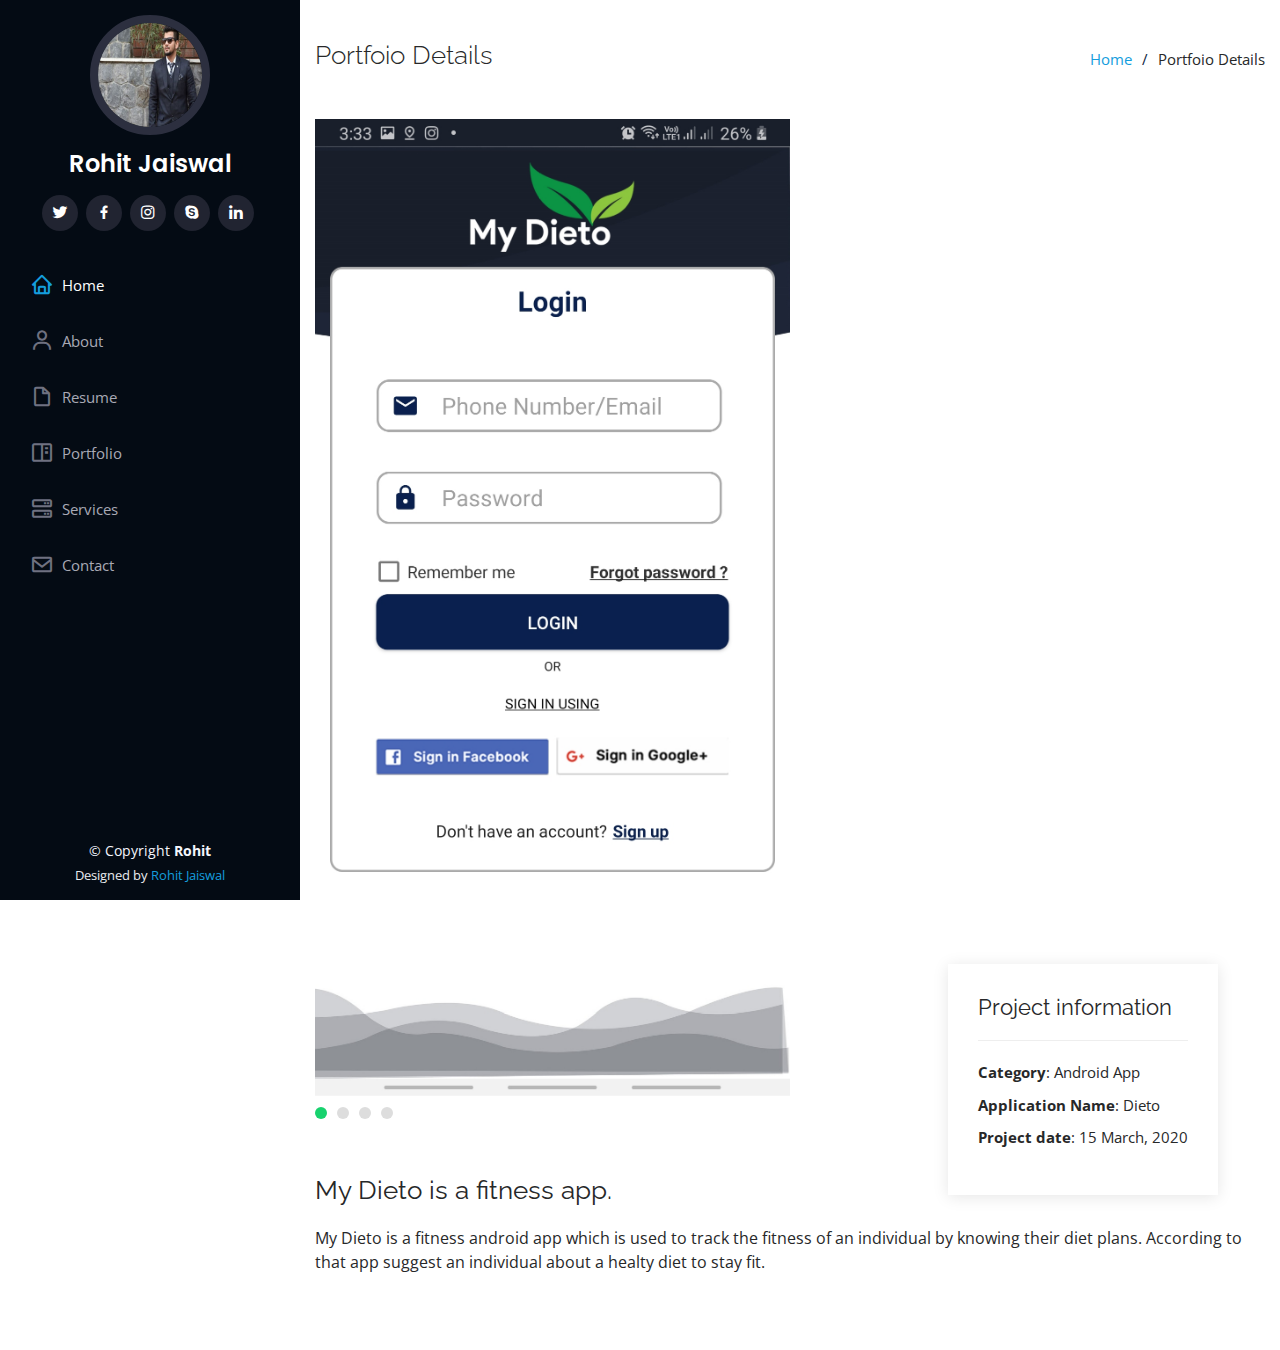
<file: portfolio-details3.html>
<!DOCTYPE html>
<html lang="en">

<head>
<meta charset="utf-8">
<meta content="width=device-width, initial-scale=1.0" name="viewport">

<title>My Dieto app details</title>
<meta content="" name="descriptison">
<meta content="" name="keywords">

<!-- Favicons -->
<link href="assets/img/favicon.jpg" rel="icon">
<link href="assets/img/apple-touch-icon.jpg" rel="apple-touch-icon">

<!-- Google Fonts -->
<link href="https://fonts.googleapis.com/css?family=Open+Sans:300,300i,400,400i,600,600i,700,700i|Raleway:300,300i,400,400i,500,500i,600,600i,700,700i|Poppins:300,300i,400,400i,500,500i,600,600i,700,700i" rel="stylesheet">

<!-- Vendor CSS Files -->
<link href="assets/vendor/bootstrap/css/bootstrap.min.css" rel="stylesheet">
<link href="assets/vendor/icofont/icofont.min.css" rel="stylesheet">
<link href="assets/vendor/boxicons/css/boxicons.min.css" rel="stylesheet">
<link href="assets/vendor/venobox/venobox.css" rel="stylesheet">
<link href="assets/vendor/owl.carousel/assets/owl.carousel.min.css" rel="stylesheet">
<link href="assets/vendor/aos/aos.css" rel="stylesheet">

<!-- Template Main CSS File -->
<link href="assets/css/style.css" rel="stylesheet">

<!-- =======================================================
  * Template Name: iPortfolio - v1.2.1
  * Template URL: https://bootstrapmade.com/iportfolio-bootstrap-portfolio-websites-template/
  * Author: BootstrapMade.com
  * License: https://bootstrapmade.com/license/
======================================================== -->
</head>

<body>

<!-- ======= Mobile nav toggle button ======= -->
<button type="button" class="mobile-nav-toggle d-xl-none"><i class="icofont-navigation-menu"></i></button>

<!-- ======= Header ======= -->
<header id="header">
    <div class="d-flex flex-column">

    <div class="profile">
        <img src="assets/img/profile-img.jpg" alt="" class="img-fluid rounded-circle">
        <h1 class="text-light"><a href="index.html">Rohit Jaiswal</a></h1>
        <div class="social-links mt-3 text-center">
        <a href="#" class="twitter"><i class="bx bxl-twitter"></i></a>
        <a href="#" class="facebook"><i class="bx bxl-facebook"></i></a>
        <a href="#" class="instagram"><i class="bx bxl-instagram"></i></a>
        <a href="#" class="google-plus"><i class="bx bxl-skype"></i></a>
        <a href="#" class="linkedin"><i class="bx bxl-linkedin"></i></a>
        </div>
    </div>

    <nav class="nav-menu">
        <ul>
        <li class="active"><a href="index.html"><i class="bx bx-home"></i> <span>Home</span></a></li>
        <li><a href="index.html"><i class="bx bx-user"></i> <span>About</span></a></li>
        <li><a href="index.html"><i class="bx bx-file-blank"></i> <span>Resume</span></a></li>
        <li><a href="index.html"><i class="bx bx-book-content"></i> Portfolio</a></li>
        <li><a href="index.html"><i class="bx bx-server"></i> Services</a></li>
        <li><a href="index.html"><i class="bx bx-envelope"></i> Contact</a></li>

        </ul>
    </nav><!-- .nav-menu -->
    <button type="button" class="mobile-nav-toggle d-xl-none"><i class="icofont-navigation-menu"></i></button>

    </div>
</header><!-- End Header -->

<main id="main">

    <!-- ======= Breadcrumbs ======= -->
    <section id="breadcrumbs" class="breadcrumbs">
    <div class="container">

        <div class="d-flex justify-content-between align-items-center">
        <h2>Portfoio Details</h2>
        <ol>
            <li><a href="index.html">Home</a></li>
            <li>Portfoio Details</li>
        </ol>
        </div>

    </div>
    </section><!-- End Breadcrumbs -->

    <!-- ======= Portfolio Details Section ======= -->
    <section id="portfolio-details" class="portfolio-details">
    <div class="container">

        <div class="portfolio-details-container">

        <div class="owl-carousel portfolio-details-carousel">
            <img src="assets/img/portfolio-details-9.jpg" class="img-fluid" alt="">
            <img src="assets/img/portfolio-details-10.jpg" class="img-fluid" alt="">
            <img src="assets/img/portfolio-details-11.jpg" class="img-fluid" alt="">
            <img src="assets/img/portfolio-details-12.jpg" class="img-fluid" alt="">

        </div>

        <div class="portfolio-info">
            <h3>Project information</h3>
            <ul>
            <li><strong>Category</strong>: Android App</li>
            <li><strong>Application Name</strong>: Dieto</li>
            <li><strong>Project date</strong>: 15 March, 2020</li>
            <!-- <li><strong>Project URL</strong>: <a href="#">www.example.com</a></li> -->
            </ul>
        </div>

        </div>

        <div class="portfolio-description">
        <h2>My Dieto is a fitness app.</h2>
        <p>
            My Dieto is a fitness android app which is used to track the fitness of an individual  by knowing their diet plans. According to that app suggest an individual about a healty diet to stay fit.
        </p>
        </div>

    </div>
    </section><!-- End Portfolio Details Section -->

</main><!-- End #main -->

<!-- ======= Footer ======= -->
<footer id="footer">
    <div class="container">
    <div class="copyright">
        &copy; Copyright <strong><span>Rohit</span></strong>
    </div>
    <div class="credits">
        <!-- All the links in the footer should remain intact. -->
        <!-- You can delete the links only if you purchased the pro version. -->
        <!-- Licensing information: https://bootstrapmade.com/license/ -->
        <!-- Purchase the pro version with working PHP/AJAX contact form: https://bootstrapmade.com/iportfolio-bootstrap-portfolio-websites-template/ -->
        Designed by <a href="https://bootstrapmade.com/">Rohit Jaiswal</a>
    </div>
    </div>
</footer><!-- End  Footer -->

<a href="#" class="back-to-top"><i class="icofont-simple-up"></i></a>

<!-- Vendor JS Files -->
<script src="assets/vendor/jquery/jquery.min.js"></script>
<script src="assets/vendor/bootstrap/js/bootstrap.bundle.min.js"></script>
<script src="assets/vendor/jquery.easing/jquery.easing.min.js"></script>
<script src="assets/vendor/php-email-form/validate.js"></script>
<script src="assets/vendor/waypoints/jquery.waypoints.min.js"></script>
<script src="assets/vendor/counterup/counterup.min.js"></script>
<script src="assets/vendor/isotope-layout/isotope.pkgd.min.js"></script>
<script src="assets/vendor/venobox/venobox.min.js"></script>
<script src="assets/vendor/owl.carousel/owl.carousel.min.js"></script>
<script src="assets/vendor/typed.js/typed.min.js"></script>
<script src="assets/vendor/aos/aos.js"></script>

<!-- Template Main JS File -->
<script src="assets/js/main.js"></script>

</body>

</html>
</file>
<file: assets/vendor/venobox/venobox.css>
/* ------ venobox.css --------*/
.vbox-overlay *, .vbox-overlay *:before, .vbox-overlay *:after{
    -webkit-backface-visibility: hidden;
    -webkit-box-sizing:border-box;
    -moz-box-sizing:border-box;
    box-sizing:border-box;
}
.vbox-overlay * { 
    -webkit-backface-visibility: visible;
    backface-visibility: visible;
}
.vbox-overlay{
    display: -webkit-flex;
    display: flex;
    -webkit-flex-direction: column;
    flex-direction: column;
    -webkit-justify-content: center;
    justify-content: center;
    -webkit-align-items: center;
    align-items: center;
    position: fixed;
    left: 0;
    top: 0;
    bottom: 0;
    right: 0;
    z-index: 1040;
    -webkit-transform:translateZ(1000px);
    transform: translateZ(1000px);
    transform-style: preserve-3d;
}

/* ----- navigation ----- */
.vbox-title{
    width: 100%;
    height: 40px;
    float: left;
    text-align: center;
    line-height: 28px;
    font-size: 12px;
    padding: 6px 40px;
    overflow: hidden;
    position: fixed;
    display: none;
    left: 0;
    z-index: 1050;
}
.vbox-close{
    cursor: pointer;
    position: fixed;
    top: -1px;
    right: 0;
    width: 50px;
    height: 40px;
    padding: 6px;
    display: block;
    background-position:10px center;
    overflow: hidden;
    font-size: 24px;
    line-height: 1;
    text-align: center;
    z-index: 1050;
}
.vbox-num{
    cursor: pointer;
    position: fixed;
    left: 0;
    height: 40px;
    display: block;
    overflow: hidden;
    line-height: 28px;
    font-size: 12px;
    padding: 6px 10px;
    display: none;
    z-index: 1050;
}
/* ----- navigation ARROWS ----- */
.vbox-next, .vbox-prev{
    position: fixed;
    top: 50%;
    margin-top: -15px;
    overflow: hidden;
    cursor: pointer;
    display: block;
    width: 45px;
    height: 45px;
    z-index: 1050;
}
.vbox-next span, .vbox-prev span{
    position: relative;
    width: 20px;
    height: 20px;
    border: 2px solid transparent;
    border-top-color: #B6B6B6;
    border-right-color: #B6B6B6;
    text-indent: -100px;
    position: absolute;
    top: 8px;
    display: block;
}
.vbox-prev{
    left: 15px;
}
.vbox-next{
    right: 15px;
}
.vbox-prev span{
    left: 10px;
    -ms-transform: rotate(-135deg);
    -webkit-transform: rotate(-135deg);
    transform: rotate(-135deg);
}
.vbox-next span{
    -ms-transform: rotate(45deg);
    -webkit-transform: rotate(45deg);
    transform: rotate(45deg);
    right: 10px;
}
/* ------- inline window ------ */
.vbox-inline{
    width: 420px;
    height: 315px;
    height: 70vh;
    padding: 10px;
    background: #fff;
    margin: 0 auto;
    overflow: auto;
    text-align: left;
}
/* ------- Video & iFrames window ------ */
.venoframe{
    max-width: 100%;
    width: 100%;
    border: none;
    width: 100%;
    height: 260px;
    height: 70vh;
}
.venoframe.vbvid{
    height: 260px;
}
@media (min-width: 768px) {
    .venoframe, .vbox-inline{
        width: 90%;
        height: 360px;
        height: 70vh;
    }
    .venoframe.vbvid{
        width: 640px;
        height: 360px;
    }
}
@media (min-width: 992px) {
    .venoframe, .vbox-inline{
        max-width: 1200px;
        width: 80%;
        height: 540px;
        height: 70vh;
    }
    .venoframe.vbvid{
        width: 960px;
        height: 540px;
    }
}
/* 
Please do NOT edit this part! 
or at least read this note: http://i.imgur.com/7C0ws9e.gif
*/
.vbox-open{
    overflow: hidden;
}
.vbox-container{
    position: absolute;
    left: 0;
    right: 0;
    top: 0;
    bottom: 0;
    overflow-x: hidden;
    overflow-y: scroll;
    overflow-scrolling: touch;
    -webkit-overflow-scrolling: touch;
    z-index: 20;
    max-height: 100%;

}

.vbox-content{
    text-align: center;
    float: left;
    width: 100%;
    position: relative;
    overflow: hidden;
    padding: 20px 4%;
}
.vbox-container img{
    max-width: 100%;
    height: auto;
}
.vbox-figlio{
    box-shadow: 0 0 12px rgba(0,0,0,0.19), 0 6px 6px rgba(0,0,0,0.23);
    max-width: 100%;
    text-align: initial;
}
img.vbox-figlio{
    -webkit-user-select: none;
-khtml-user-select: none;
-moz-user-select: none;
-o-user-select: none;
user-select: none;
}
.vbox-content.swipe-left{
    margin-left: -200px !important;
}
.vbox-content.swipe-right{
    margin-left: 200px !important;
}
.vbox-animated{
    webkit-transition: margin 300ms ease-out;
    transition: margin 300ms ease-out;
}

/* ---------- preloader ----------
 * SPINKIT 
 * http://tobiasahlin.com/spinkit/
-------------------------------- */
.sk-double-bounce,.sk-rotating-plane{width:40px;height:40px;margin:40px auto}.sk-rotating-plane{background-color:#333;-webkit-animation:sk-rotatePlane 1.2s infinite ease-in-out;animation:sk-rotatePlane 1.2s infinite ease-in-out}@-webkit-keyframes sk-rotatePlane{0%{-webkit-transform:perspective(120px) rotateX(0) rotateY(0);transform:perspective(120px) rotateX(0) rotateY(0)}50%{-webkit-transform:perspective(120px) rotateX(-180.1deg) rotateY(0);transform:perspective(120px) rotateX(-180.1deg) rotateY(0)}100%{-webkit-transform:perspective(120px) rotateX(-180deg) rotateY(-179.9deg);transform:perspective(120px) rotateX(-180deg) rotateY(-179.9deg)}}@keyframes sk-rotatePlane{0%{-webkit-transform:perspective(120px) rotateX(0) rotateY(0);transform:perspective(120px) rotateX(0) rotateY(0)}50%{-webkit-transform:perspective(120px) rotateX(-180.1deg) rotateY(0);transform:perspective(120px) rotateX(-180.1deg) rotateY(0)}100%{-webkit-transform:perspective(120px) rotateX(-180deg) rotateY(-179.9deg);transform:perspective(120px) rotateX(-180deg) rotateY(-179.9deg)}}.sk-double-bounce{position:relative}.sk-double-bounce .sk-child{width:100%;height:100%;border-radius:50%;background-color:#333;opacity:.6;position:absolute;top:0;left:0;-webkit-animation:sk-doubleBounce 2s infinite ease-in-out;animation:sk-doubleBounce 2s infinite ease-in-out}.sk-chasing-dots .sk-child,.sk-spinner-pulse,.sk-three-bounce .sk-child{background-color:#333;border-radius:100%}.sk-double-bounce .sk-double-bounce2{-webkit-animation-delay:-1s;animation-delay:-1s}@-webkit-keyframes sk-doubleBounce{0%,100%{-webkit-transform:scale(0);transform:scale(0)}50%{-webkit-transform:scale(1);transform:scale(1)}}@keyframes sk-doubleBounce{0%,100%{-webkit-transform:scale(0);transform:scale(0)}50%{-webkit-transform:scale(1);transform:scale(1)}}.sk-wave{margin:40px auto;width:50px;height:40px;text-align:center;font-size:10px}.sk-wave .sk-rect{background-color:#333;height:100%;width:6px;display:inline-block;-webkit-animation:sk-waveStretchDelay 1.2s infinite ease-in-out;animation:sk-waveStretchDelay 1.2s infinite ease-in-out}.sk-wave .sk-rect1{-webkit-animation-delay:-1.2s;animation-delay:-1.2s}.sk-wave .sk-rect2{-webkit-animation-delay:-1.1s;animation-delay:-1.1s}.sk-wave .sk-rect3{-webkit-animation-delay:-1s;animation-delay:-1s}.sk-wave .sk-rect4{-webkit-animation-delay:-.9s;animation-delay:-.9s}.sk-wave .sk-rect5{-webkit-animation-delay:-.8s;animation-delay:-.8s}@-webkit-keyframes sk-waveStretchDelay{0%,100%,40%{-webkit-transform:scaleY(.4);transform:scaleY(.4)}20%{-webkit-transform:scaleY(1);transform:scaleY(1)}}@keyframes sk-waveStretchDelay{0%,100%,40%{-webkit-transform:scaleY(.4);transform:scaleY(.4)}20%{-webkit-transform:scaleY(1);transform:scaleY(1)}}.sk-wandering-cubes{margin:40px auto;width:40px;height:40px;position:relative}.sk-wandering-cubes .sk-cube{background-color:#333;width:10px;height:10px;position:absolute;top:0;left:0;-webkit-animation:sk-wanderingCube 1.8s ease-in-out -1.8s infinite both;animation:sk-wanderingCube 1.8s ease-in-out -1.8s infinite both}.sk-chasing-dots,.sk-spinner-pulse{width:40px;height:40px;margin:40px auto}.sk-wandering-cubes .sk-cube2{-webkit-animation-delay:-.9s;animation-delay:-.9s}@-webkit-keyframes sk-wanderingCube{0%{-webkit-transform:rotate(0);transform:rotate(0)}25%{-webkit-transform:translateX(30px) rotate(-90deg) scale(.5);transform:translateX(30px) rotate(-90deg) scale(.5)}50%{-webkit-transform:translateX(30px) translateY(30px) rotate(-179deg);transform:translateX(30px) translateY(30px) rotate(-179deg)}50.1%{-webkit-transform:translateX(30px) translateY(30px) rotate(-180deg);transform:translateX(30px) translateY(30px) rotate(-180deg)}75%{-webkit-transform:translateX(0) translateY(30px) rotate(-270deg) scale(.5);transform:translateX(0) translateY(30px) rotate(-270deg) scale(.5)}100%{-webkit-transform:rotate(-360deg);transform:rotate(-360deg)}}@keyframes sk-wanderingCube{0%{-webkit-transform:rotate(0);transform:rotate(0)}25%{-webkit-transform:translateX(30px) rotate(-90deg) scale(.5);transform:translateX(30px) rotate(-90deg) scale(.5)}50%{-webkit-transform:translateX(30px) translateY(30px) rotate(-179deg);transform:translateX(30px) translateY(30px) rotate(-179deg)}50.1%{-webkit-transform:translateX(30px) translateY(30px) rotate(-180deg);transform:translateX(30px) translateY(30px) rotate(-180deg)}75%{-webkit-transform:translateX(0) translateY(30px) rotate(-270deg) scale(.5);transform:translateX(0) translateY(30px) rotate(-270deg) scale(.5)}100%{-webkit-transform:rotate(-360deg);transform:rotate(-360deg)}}.sk-spinner-pulse{-webkit-animation:sk-pulseScaleOut 1s infinite ease-in-out;animation:sk-pulseScaleOut 1s infinite ease-in-out}@-webkit-keyframes sk-pulseScaleOut{0%{-webkit-transform:scale(0);transform:scale(0)}100%{-webkit-transform:scale(1);transform:scale(1);opacity:0}}@keyframes sk-pulseScaleOut{0%{-webkit-transform:scale(0);transform:scale(0)}100%{-webkit-transform:scale(1);transform:scale(1);opacity:0}}.sk-chasing-dots{position:relative;text-align:center;-webkit-animation:sk-chasingDotsRotate 2s infinite linear;animation:sk-chasingDotsRotate 2s infinite linear}.sk-chasing-dots .sk-child{width:60%;height:60%;display:inline-block;position:absolute;top:0;-webkit-animation:sk-chasingDotsBounce 2s infinite ease-in-out;animation:sk-chasingDotsBounce 2s infinite ease-in-out}.sk-chasing-dots .sk-dot2{top:auto;bottom:0;-webkit-animation-delay:-1s;animation-delay:-1s}@-webkit-keyframes sk-chasingDotsRotate{100%{-webkit-transform:rotate(360deg);transform:rotate(360deg)}}@keyframes sk-chasingDotsRotate{100%{-webkit-transform:rotate(360deg);transform:rotate(360deg)}}@-webkit-keyframes sk-chasingDotsBounce{0%,100%{-webkit-transform:scale(0);transform:scale(0)}50%{-webkit-transform:scale(1);transform:scale(1)}}@keyframes sk-chasingDotsBounce{0%,100%{-webkit-transform:scale(0);transform:scale(0)}50%{-webkit-transform:scale(1);transform:scale(1)}}.sk-three-bounce{margin:40px auto;width:80px;text-align:center}.sk-three-bounce .sk-child{width:20px;height:20px;display:inline-block;-webkit-animation:sk-three-bounce 1.4s ease-in-out 0s infinite both;animation:sk-three-bounce 1.4s ease-in-out 0s infinite both}.sk-circle .sk-child:before,.sk-fading-circle .sk-circle:before{display:block;border-radius:100%;content:'';background-color:#333}.sk-three-bounce .sk-bounce1{-webkit-animation-delay:-.32s;animation-delay:-.32s}.sk-three-bounce .sk-bounce2{-webkit-animation-delay:-.16s;animation-delay:-.16s}@-webkit-keyframes sk-three-bounce{0%,100%,80%{-webkit-transform:scale(0);transform:scale(0)}40%{-webkit-transform:scale(1);transform:scale(1)}}@keyframes sk-three-bounce{0%,100%,80%{-webkit-transform:scale(0);transform:scale(0)}40%{-webkit-transform:scale(1);transform:scale(1)}}.sk-circle{margin:40px auto;width:40px;height:40px;position:relative}.sk-circle .sk-child{width:100%;height:100%;position:absolute;left:0;top:0}.sk-circle .sk-child:before{margin:0 auto;width:15%;height:15%;-webkit-animation:sk-circleBounceDelay 1.2s infinite ease-in-out both;animation:sk-circleBounceDelay 1.2s infinite ease-in-out both}.sk-circle .sk-circle2{-webkit-transform:rotate(30deg);-ms-transform:rotate(30deg);transform:rotate(30deg)}.sk-circle .sk-circle3{-webkit-transform:rotate(60deg);-ms-transform:rotate(60deg);transform:rotate(60deg)}.sk-circle .sk-circle4{-webkit-transform:rotate(90deg);-ms-transform:rotate(90deg);transform:rotate(90deg)}.sk-circle .sk-circle5{-webkit-transform:rotate(120deg);-ms-transform:rotate(120deg);transform:rotate(120deg)}.sk-circle .sk-circle6{-webkit-transform:rotate(150deg);-ms-transform:rotate(150deg);transform:rotate(150deg)}.sk-circle .sk-circle7{-webkit-transform:rotate(180deg);-ms-transform:rotate(180deg);transform:rotate(180deg)}.sk-circle .sk-circle8{-webkit-transform:rotate(210deg);-ms-transform:rotate(210deg);transform:rotate(210deg)}.sk-circle .sk-circle9{-webkit-transform:rotate(240deg);-ms-transform:rotate(240deg);transform:rotate(240deg)}.sk-circle .sk-circle10{-webkit-transform:rotate(270deg);-ms-transform:rotate(270deg);transform:rotate(270deg)}.sk-circle .sk-circle11{-webkit-transform:rotate(300deg);-ms-transform:rotate(300deg);transform:rotate(300deg)}.sk-circle .sk-circle12{-webkit-transform:rotate(330deg);-ms-transform:rotate(330deg);transform:rotate(330deg)}.sk-circle .sk-circle2:before{-webkit-animation-delay:-1.1s;animation-delay:-1.1s}.sk-circle .sk-circle3:before{-webkit-animation-delay:-1s;animation-delay:-1s}.sk-circle .sk-circle4:before{-webkit-animation-delay:-.9s;animation-delay:-.9s}.sk-circle .sk-circle5:before{-webkit-animation-delay:-.8s;animation-delay:-.8s}.sk-circle .sk-circle6:before{-webkit-animation-delay:-.7s;animation-delay:-.7s}.sk-circle .sk-circle7:before{-webkit-animation-delay:-.6s;animation-delay:-.6s}.sk-circle .sk-circle8:before{-webkit-animation-delay:-.5s;animation-delay:-.5s}.sk-circle .sk-circle9:before{-webkit-animation-delay:-.4s;animation-delay:-.4s}.sk-circle .sk-circle10:before{-webkit-animation-delay:-.3s;animation-delay:-.3s}.sk-circle .sk-circle11:before{-webkit-animation-delay:-.2s;animation-delay:-.2s}.sk-circle .sk-circle12:before{-webkit-animation-delay:-.1s;animation-delay:-.1s}@-webkit-keyframes sk-circleBounceDelay{0%,100%,80%{-webkit-transform:scale(0);transform:scale(0)}40%{-webkit-transform:scale(1);transform:scale(1)}}@keyframes sk-circleBounceDelay{0%,100%,80%{-webkit-transform:scale(0);transform:scale(0)}40%{-webkit-transform:scale(1);transform:scale(1)}}.sk-cube-grid{width:40px;height:40px;margin:40px auto}.sk-cube-grid .sk-cube{width:33.33%;height:33.33%;background-color:#333;float:left;-webkit-animation:sk-cubeGridScaleDelay 1.3s infinite ease-in-out;animation:sk-cubeGridScaleDelay 1.3s infinite ease-in-out}.sk-cube-grid .sk-cube1{-webkit-animation-delay:.2s;animation-delay:.2s}.sk-cube-grid .sk-cube2{-webkit-animation-delay:.3s;animation-delay:.3s}.sk-cube-grid .sk-cube3{-webkit-animation-delay:.4s;animation-delay:.4s}.sk-cube-grid .sk-cube4{-webkit-animation-delay:.1s;animation-delay:.1s}.sk-cube-grid .sk-cube5{-webkit-animation-delay:.2s;animation-delay:.2s}.sk-cube-grid .sk-cube6{-webkit-animation-delay:.3s;animation-delay:.3s}.sk-cube-grid .sk-cube7{-webkit-animation-delay:0ms;animation-delay:0ms}.sk-cube-grid .sk-cube8{-webkit-animation-delay:.1s;animation-delay:.1s}.sk-cube-grid .sk-cube9{-webkit-animation-delay:.2s;animation-delay:.2s}@-webkit-keyframes sk-cubeGridScaleDelay{0%,100%,70%{-webkit-transform:scale3D(1,1,1);transform:scale3D(1,1,1)}35%{-webkit-transform:scale3D(0,0,1);transform:scale3D(0,0,1)}}@keyframes sk-cubeGridScaleDelay{0%,100%,70%{-webkit-transform:scale3D(1,1,1);transform:scale3D(1,1,1)}35%{-webkit-transform:scale3D(0,0,1);transform:scale3D(0,0,1)}}.sk-fading-circle{margin:40px auto;width:40px;height:40px;position:relative}.sk-fading-circle .sk-circle{width:100%;height:100%;position:absolute;left:0;top:0}.sk-fading-circle .sk-circle:before{margin:0 auto;width:15%;height:15%;-webkit-animation:sk-circleFadeDelay 1.2s infinite ease-in-out both;animation:sk-circleFadeDelay 1.2s infinite ease-in-out both}.sk-fading-circle .sk-circle2{-webkit-transform:rotate(30deg);-ms-transform:rotate(30deg);transform:rotate(30deg)}.sk-fading-circle .sk-circle3{-webkit-transform:rotate(60deg);-ms-transform:rotate(60deg);transform:rotate(60deg)}.sk-fading-circle .sk-circle4{-webkit-transform:rotate(90deg);-ms-transform:rotate(90deg);transform:rotate(90deg)}.sk-fading-circle .sk-circle5{-webkit-transform:rotate(120deg);-ms-transform:rotate(120deg);transform:rotate(120deg)}.sk-fading-circle .sk-circle6{-webkit-transform:rotate(150deg);-ms-transform:rotate(150deg);transform:rotate(150deg)}.sk-fading-circle .sk-circle7{-webkit-transform:rotate(180deg);-ms-transform:rotate(180deg);transform:rotate(180deg)}.sk-fading-circle .sk-circle8{-webkit-transform:rotate(210deg);-ms-transform:rotate(210deg);transform:rotate(210deg)}.sk-fading-circle .sk-circle9{-webkit-transform:rotate(240deg);-ms-transform:rotate(240deg);transform:rotate(240deg)}.sk-fading-circle .sk-circle10{-webkit-transform:rotate(270deg);-ms-transform:rotate(270deg);transform:rotate(270deg)}.sk-fading-circle .sk-circle11{-webkit-transform:rotate(300deg);-ms-transform:rotate(300deg);transform:rotate(300deg)}.sk-fading-circle .sk-circle12{-webkit-transform:rotate(330deg);-ms-transform:rotate(330deg);transform:rotate(330deg)}.sk-fading-circle .sk-circle2:before{-webkit-animation-delay:-1.1s;animation-delay:-1.1s}.sk-fading-circle .sk-circle3:before{-webkit-animation-delay:-1s;animation-delay:-1s}.sk-fading-circle .sk-circle4:before{-webkit-animation-delay:-.9s;animation-delay:-.9s}.sk-fading-circle .sk-circle5:before{-webkit-animation-delay:-.8s;animation-delay:-.8s}.sk-fading-circle .sk-circle6:before{-webkit-animation-delay:-.7s;animation-delay:-.7s}.sk-fading-circle .sk-circle7:before{-webkit-animation-delay:-.6s;animation-delay:-.6s}.sk-fading-circle .sk-circle8:before{-webkit-animation-delay:-.5s;animation-delay:-.5s}.sk-fading-circle .sk-circle9:before{-webkit-animation-delay:-.4s;animation-delay:-.4s}.sk-fading-circle .sk-circle10:before{-webkit-animation-delay:-.3s;animation-delay:-.3s}.sk-fading-circle .sk-circle11:before{-webkit-animation-delay:-.2s;animation-delay:-.2s}.sk-fading-circle .sk-circle12:before{-webkit-animation-delay:-.1s;animation-delay:-.1s}@-webkit-keyframes sk-circleFadeDelay{0%,100%,39%{opacity:0}40%{opacity:1}}@keyframes sk-circleFadeDelay{0%,100%,39%{opacity:0}40%{opacity:1}}.sk-folding-cube{margin:40px auto;width:40px;height:40px;position:relative;-webkit-transform:rotateZ(45deg);transform:rotateZ(45deg)}.sk-folding-cube .sk-cube{float:left;width:50%;height:50%;position:relative;-webkit-transform:scale(1.1);-ms-transform:scale(1.1);transform:scale(1.1)}.sk-folding-cube .sk-cube:before{content:'';position:absolute;top:0;left:0;width:100%;height:100%;background-color:#333;-webkit-animation:sk-foldCubeAngle 2.4s infinite linear both;animation:sk-foldCubeAngle 2.4s infinite linear both;-webkit-transform-origin:100% 100%;-ms-transform-origin:100% 100%;transform-origin:100% 100%}.sk-folding-cube .sk-cube2{-webkit-transform:scale(1.1) rotateZ(90deg);transform:scale(1.1) rotateZ(90deg)}.sk-folding-cube .sk-cube3{-webkit-transform:scale(1.1) rotateZ(180deg);transform:scale(1.1) rotateZ(180deg)}.sk-folding-cube .sk-cube4{-webkit-transform:scale(1.1) rotateZ(270deg);transform:scale(1.1) rotateZ(270deg)}.sk-folding-cube .sk-cube2:before{-webkit-animation-delay:.3s;animation-delay:.3s}.sk-folding-cube .sk-cube3:before{-webkit-animation-delay:.6s;animation-delay:.6s}.sk-folding-cube .sk-cube4:before{-webkit-animation-delay:.9s;animation-delay:.9s}@-webkit-keyframes sk-foldCubeAngle{0%,10%{-webkit-transform:perspective(140px) rotateX(-180deg);transform:perspective(140px) rotateX(-180deg);opacity:0}25%,75%{-webkit-transform:perspective(140px) rotateX(0);transform:perspective(140px) rotateX(0);opacity:1}100%,90%{-webkit-transform:perspective(140px) rotateY(180deg);transform:perspective(140px) rotateY(180deg);opacity:0}}@keyframes sk-foldCubeAngle{0%,10%{-webkit-transform:perspective(140px) rotateX(-180deg);transform:perspective(140px) rotateX(-180deg);opacity:0}25%,75%{-webkit-transform:perspective(140px) rotateX(0);transform:perspective(140px) rotateX(0);opacity:1}100%,90%{-webkit-transform:perspective(140px) rotateY(180deg);transform:perspective(140px) rotateY(180deg);opacity:0}}
</file>
<file: assets/css/style.css>
/**
* Template Name: iPortfolio - v1.2.1
* Template URL: https://bootstrapmade.com/iportfolio-bootstrap-portfolio-websites-template/
* Author: BootstrapMade.com
* License: https://bootstrapmade.com/license/
*/

/*--------------------------------------------------------------
# General
--------------------------------------------------------------*/
body {
  font-family: "Open Sans", sans-serif;
  color: #272829;
}

a {
  color: #149ddd;
}

a:hover {
  color: #37b3ed;
  text-decoration: none;
}

h1, h2, h3, h4, h5, h6 {
  font-family: "Raleway", sans-serif;
}

/*--------------------------------------------------------------
# Back to top button
--------------------------------------------------------------*/
.back-to-top {
  position: fixed;
  display: none;
  width: 40px;
  height: 40px;
  border-radius: 50px;
  right: 15px;
  bottom: 15px;
  background: #149ddd;
  color: #fff;
  transition: display 0.5s ease-in-out;
  z-index: 99999;
}

.back-to-top i {
  font-size: 24px;
  position: absolute;
  top: 7px;
  left: 8px;
}

.back-to-top:hover {
  color: #fff;
  background: #2eafec;
  transition: background 0.2s ease-in-out;
}

/*--------------------------------------------------------------
# Header
--------------------------------------------------------------*/
#header {
  position: fixed;
  top: 0;
  left: 0;
  bottom: 0;
  width: 300px;
  transition: all ease-in-out 0.5s;
  z-index: 9997;
  transition: all 0.5s;
  padding: 0 15px;
  background: #040b14;
  overflow-y: auto;
}

#header .profile img {
  margin: 15px auto;
  display: block;
  width: 120px;
  border: 8px solid #2c2f3f;
}

#header .profile h1 {
  font-size: 24px;
  margin: 0;
  padding: 0;
  font-weight: 600;
  -moz-text-align-last: center;
  text-align-last: center;
  font-family: "Poppins", sans-serif;
}

#header .profile h1 a, #header .profile h1 a:hover {
  color: #fff;
  text-decoration: none;
}

#header .profile .social-links a {
  font-size: 18px;
  display: inline-block;
  background: #212431;
  color: #fff;
  line-height: 1;
  padding: 8px 0;
  margin-right: 4px;
  border-radius: 50%;
  text-align: center;
  width: 36px;
  height: 36px;
  transition: 0.3s;
}

#header .profile .social-links a:hover {
  background: #149ddd;
  color: #fff;
  text-decoration: none;
}

#main {
  margin-left: 300px;
}

@media (max-width: 1199px) {
  #header {
    left: -300px;
  }
  #main {
    margin-left: 0;
  }
}

/*--------------------------------------------------------------
# Navigation Menu
--------------------------------------------------------------*/
/* Desktop Navigation */
.nav-menu {
  padding-top: 30px;
}

.nav-menu * {
  margin: 0;
  padding: 0;
  list-style: none;
}

.nav-menu > ul > li {
  position: relative;
  white-space: nowrap;
}

.nav-menu a {
  display: flex;
  align-items: center;
  color: #a8a9b4;
  padding: 12px 15px;
  margin-bottom: 8px;
  transition: 0.3s;
  font-size: 15px;
}

.nav-menu a i {
  font-size: 24px;
  padding-right: 8px;
  color: #6f7180;
}

.nav-menu a:hover, .nav-menu .active > a, .nav-menu li:hover > a {
  text-decoration: none;
  color: #fff;
}

.nav-menu a:hover i, .nav-menu .active > a i, .nav-menu li:hover > a i {
  color: #149ddd;
}

/* Mobile Navigation */
.mobile-nav-toggle {
  position: fixed;
  right: 15px;
  top: 15px;
  z-index: 9998;
  border: 0;
  background: none;
  font-size: 24px;
  transition: all 0.4s;
  outline: none !important;
  line-height: 1;
  cursor: pointer;
  text-align: right;
}

.mobile-nav-toggle i {
  color: #149ddd;
}

.mobile-nav-active {
  overflow: hidden;
}

.mobile-nav-active #header {
  left: 0;
}

.mobile-nav-active .mobile-nav-toggle i {
  color: #fff;
}

/*--------------------------------------------------------------
# Hero Section
--------------------------------------------------------------*/
#hero {
  width: 100%;
  height: 100vh;
  background: url("../img/hero-bg.jpg") top center;
  background-size: cover;
}

#hero:before {
  content: "";
  background: rgba(5, 13, 24, 0.3);
  position: absolute;
  bottom: 0;
  top: 0;
  left: 0;
  right: 0;
  z-index: 1;
}

#hero .hero-container {
  position: relative;
  z-index: 2;
  min-width: 300px;
}

#hero h1 {
  margin: 0 0 10px 0;
  font-size: 64px;
  font-weight: 700;
  line-height: 56px;
  color: #fff;
}

#hero p {
  color: #fff;
  margin-bottom: 50px;
  font-size: 26px;
  font-family: "Poppins", sans-serif;
}

#hero p span {
  color: #fff;
  padding-bottom: 4px;
  letter-spacing: 1px;
  border-bottom: 3px solid #149ddd;
}

@media (min-width: 1024px) {
  #hero {
    background-attachment: fixed;
  }
}

@media (max-width: 768px) {
  #hero h1 {
    font-size: 28px;
    line-height: 36px;
  }
  #hero h2 {
    font-size: 18px;
    line-height: 24px;
    margin-bottom: 30px;
  }
}

/*--------------------------------------------------------------
# Sections General
--------------------------------------------------------------*/
section {
  padding: 60px 0;
  overflow: hidden;
}

.section-bg {
  background: #f5f8fd;
}

.section-title {
  padding-bottom: 30px;
}

.section-title h2 {
  font-size: 32px;
  font-weight: bold;
  margin-bottom: 20px;
  padding-bottom: 20px;
  position: relative;
  color: #173b6c;
}

.section-title h2::after {
  content: '';
  position: absolute;
  display: block;
  width: 50px;
  height: 3px;
  background: #149ddd;
  bottom: 0;
  left: 0;
}

.section-title p {
  margin-bottom: 0;
}

/*--------------------------------------------------------------
# About
--------------------------------------------------------------*/
.about .content h3 {
  font-weight: 700;
  font-size: 26px;
  color: #173b6c;
}

.about .content ul {
  list-style: none;
  padding: 0;
}

.about .content ul li {
  padding-bottom: 10px;
}

.about .content ul i {
  font-size: 20px;
  padding-right: 2px;
  color: #149ddd;
}

.about .content p:last-child {
  margin-bottom: 0;
}

/*--------------------------------------------------------------
# Facts
--------------------------------------------------------------*/
.facts {
  padding-bottom: 30px;
}

.facts .count-box {
  padding: 30px;
  width: 100%;
}

.facts .count-box i {
  display: block;
  font-size: 44px;
  color: #149ddd;
  float: left;
}

.facts .count-box span {
  font-size: 48px;
  line-height: 40px;
  display: block;
  font-weight: 700;
  color: #050d18;
  margin-left: 60px;
}

.facts .count-box p {
  padding: 15px 0 0 0;
  margin: 0 0 0 60px;
  font-family: "Raleway", sans-serif;
  font-size: 14px;
  color: #122f57;
}

.facts .count-box a {
  font-weight: 600;
  display: block;
  margin-top: 20px;
  color: #122f57;
  font-size: 15px;
  font-family: "Poppins", sans-serif;
  transition: ease-in-out 0.3s;
}

.facts .count-box a:hover {
  color: #1f5297;
}

/*--------------------------------------------------------------
# Akills
--------------------------------------------------------------*/
.skills .progress {
  height: 50px;
  display: block;
  background: none;
}

.skills .progress .skill {
  padding: 0;
  margin: 0 0 6px 0;
  text-transform: uppercase;
  display: block;
  font-weight: 600;
  font-family: "Poppins", sans-serif;
  color: #050d18;
}

.skills .progress .skill .val {
  float: right;
  font-style: normal;
}

.skills .progress-bar-wrap {
  background: #dce8f8;
}

.skills .progress-bar {
  width: 1px;
  height: 10px;
  transition: .9s;
  background-color: #149ddd;
}

/*--------------------------------------------------------------
# Resume
--------------------------------------------------------------*/
.resume .resume-title {
  font-size: 26px;
  font-weight: 700;
  margin-top: 20px;
  margin-bottom: 20px;
  color: #050d18;
}

.resume .resume-item {
  padding: 0 0 20px 20px;
  margin-top: -2px;
  border-left: 2px solid #1f5297;
  position: relative;
}

.resume .resume-item h4 {
  line-height: 18px;
  font-size: 18px;
  font-weight: 600;
  text-transform: uppercase;
  font-family: "Poppins", sans-serif;
  color: #050d18;
  margin-bottom: 10px;
}

.resume .resume-item h5 {
  font-size: 16px;
  background: #e4edf9;
  padding: 5px 15px;
  display: inline-block;
  font-weight: 600;
  margin-bottom: 10px;
}

.resume .resume-item ul {
  padding-left: 20px;
}

.resume .resume-item ul li {
  padding-bottom: 10px;
}

.resume .resume-item:last-child {
  padding-bottom: 0;
}

.resume .resume-item::before {
  content: "";
  position: absolute;
  width: 16px;
  height: 16px;
  border-radius: 50px;
  left: -9px;
  top: 0;
  background: #fff;
  border: 2px solid #1f5297;
}

/*--------------------------------------------------------------
# Portfolio
--------------------------------------------------------------*/
.portfolio .portfolio-item {
  margin-bottom: 30px;
}

.portfolio #portfolio-flters {
  padding: 0;
  margin: 0 auto 35px auto;
  list-style: none;
  text-align: center;
  background: #fff;
  border-radius: 50px;
  padding: 2px 15px;
}

.portfolio #portfolio-flters li {
  cursor: pointer;
  display: inline-block;
  padding: 10px 15px 8px 15px;
  font-size: 14px;
  font-weight: 600;
  line-height: 1;
  text-transform: uppercase;
  color: #272829;
  margin-bottom: 5px;
  transition: all 0.3s ease-in-out;
}

.portfolio #portfolio-flters li:hover, .portfolio #portfolio-flters li.filter-active {
  color: #149ddd;
}

.portfolio #portfolio-flters li:last-child {
  margin-right: 0;
}

.portfolio .portfolio-wrap {
  transition: 0.3s;
  position: relative;
  overflow: hidden;
  z-index: 1;
}

.portfolio .portfolio-wrap::before {
  content: "";
  background: rgba(255, 255, 255, 0.5);
  position: absolute;
  left: 0;
  right: 0;
  top: 0;
  bottom: 0;
  transition: all ease-in-out 0.3s;
  z-index: 2;
  opacity: 0;
}

.portfolio .portfolio-wrap .portfolio-links {
  opacity: 1;
  left: 0;
  right: 0;
  bottom: -60px;
  z-index: 3;
  position: absolute;
  transition: all ease-in-out 0.3s;
  display: flex;
  justify-content: center;
}

.portfolio .portfolio-wrap .portfolio-links a {
  color: #fff;
  font-size: 28px;
  text-align: center;
  background: rgba(20, 157, 221, 0.75);
  transition: 0.3s;
  width: 50%;
}

.portfolio .portfolio-wrap .portfolio-links a:hover {
  background: rgba(20, 157, 221, 0.95);
}

.portfolio .portfolio-wrap .portfolio-links a + a {
  border-left: 1px solid #37b3ed;
}

.portfolio .portfolio-wrap:hover::before {
  top: 0;
  left: 0;
  right: 0;
  bottom: 0;
  opacity: 1;
}

.portfolio .portfolio-wrap:hover .portfolio-links {
  opacity: 1;
  bottom: 0;
  
}

/*--------------------------------------------------------------
# Services
--------------------------------------------------------------*/
.services .icon-box {
  margin-bottom: 20px;
}

.services .icon {
  float: left;
  display: flex;
  align-items: center;
  justify-content: center;
  width: 54px;
  height: 54px;
  background: #149ddd;
  border-radius: 50%;
  transition: 0.5s;
  border: 1px solid #149ddd;
}

.services .icon i {
  color: #fff;
  font-size: 24px;
}

.services .icon-box:hover .icon {
  background: #fff;
}

.services .icon-box:hover .icon i {
  color: #149ddd;
}

.services .title {
  margin-left: 80px;
  font-weight: 700;
  margin-bottom: 15px;
  font-size: 18px;
}

.services .title a {
  color: #343a40;
}

.services .title a:hover {
  color: #149ddd;
}

.services .description {
  margin-left: 80px;
  line-height: 24px;
  font-size: 14px;
}

/*--------------------------------------------------------------
# Testimonials
--------------------------------------------------------------*/
.testimonials .testimonial-item {
  box-sizing: content-box;
  text-align: center;
  min-height: 320px;
}

.testimonials .testimonial-item .testimonial-img {
  width: 90px;
  border-radius: 50%;
  margin: 0 auto;
}

.testimonials .testimonial-item h3 {
  font-size: 18px;
  font-weight: bold;
  margin: 10px 0 5px 0;
  color: #111;
}

.testimonials .testimonial-item h4 {
  font-size: 14px;
  color: #999;
  margin: 0;
}

.testimonials .testimonial-item .quote-icon-left, .testimonials .testimonial-item .quote-icon-right {
  color: #c3e8fa;
  font-size: 26px;
}

.testimonials .testimonial-item .quote-icon-left {
  display: inline-block;
  left: -5px;
  position: relative;
}

.testimonials .testimonial-item .quote-icon-right {
  display: inline-block;
  right: -5px;
  position: relative;
  top: 10px;
}

.testimonials .testimonial-item p {
  font-style: italic;
  margin: 0 15px 15px 15px;
  padding: 20px;
  background: #fff;
  position: relative;
  margin-bottom: 35px;
  border-radius: 6px;
  box-shadow: 0px 2px 15px rgba(0, 0, 0, 0.1);
}

.testimonials .testimonial-item p::after {
  content: "";
  width: 0;
  height: 0;
  border-top: 20px solid #fff;
  border-right: 20px solid transparent;
  border-left: 20px solid transparent;
  position: absolute;
  bottom: -20px;
  left: calc(50% - 20px);
}

.testimonials .owl-nav, .testimonials .owl-dots {
  margin-top: 5px;
  text-align: center;
}

.testimonials .owl-dot {
  display: inline-block;
  margin: 0 5px;
  width: 12px;
  height: 12px;
  border-radius: 50%;
  background-color: #ddd !important;
}

.testimonials .owl-dot.active {
  background-color: #149ddd !important;
}

@media (max-width: 767px) {
  .testimonials {
    margin: 30px 10px;
  }
}

/*--------------------------------------------------------------
# Contact
--------------------------------------------------------------*/
.contact {
  padding-bottom: 130px;
}

.contact .info {
  padding: 30px;
  background: #fff;
  width: 100%;
  box-shadow: 0 0 24px 0 rgba(0, 0, 0, 0.12);
}

.contact .info i {
  font-size: 20px;
  color: #149ddd;
  float: left;
  width: 44px;
  height: 44px;
  background: #dff3fc;
  display: flex;
  justify-content: center;
  align-items: center;
  border-radius: 50px;
  transition: all 0.3s ease-in-out;
}

.contact .info h4 {
  padding: 0 0 0 60px;
  font-size: 22px;
  font-weight: 600;
  margin-bottom: 5px;
  color: #050d18;
}

.contact .info p {
  padding: 0 0 10px 60px;
  margin-bottom: 20px;
  font-size: 14px;
  color: #173b6c;
}

.contact .info .email p {
  padding-top: 5px;
}

.contact .info .social-links {
  padding-left: 60px;
}

.contact .info .social-links a {
  font-size: 18px;
  display: inline-block;
  background: #333;
  color: #fff;
  line-height: 1;
  padding: 8px 0;
  border-radius: 50%;
  text-align: center;
  width: 36px;
  height: 36px;
  transition: 0.3s;
  margin-right: 10px;
}

.contact .info .social-links a:hover {
  background: #149ddd;
  color: #fff;
}

.contact .info .email:hover i, .contact .info .address:hover i, .contact .info .phone:hover i {
  background: #149ddd;
  color: #fff;
}

.contact .php-email-form {
  width: 100%;
  padding: 30px;
  background: #fff;
  box-shadow: 0 0 24px 0 rgba(0, 0, 0, 0.12);
}

.contact .php-email-form .form-group {
  padding-bottom: 8px;
}

.contact .php-email-form .validate {
  display: none;
  color: red;
  margin: 0 0 15px 0;
  font-weight: 400;
  font-size: 13px;
}

.contact .php-email-form .error-message {
  display: none;
  color: #fff;
  background: #ed3c0d;
  text-align: center;
  padding: 15px;
  font-weight: 600;
}

.contact .php-email-form .sent-message {
  display: none;
  color: #fff;
  background: #18d26e;
  text-align: center;
  padding: 15px;
  font-weight: 600;
}

.contact .php-email-form .loading {
  display: none;
  background: #fff;
  text-align: center;
  padding: 15px;
}

.contact .php-email-form .loading:before {
  content: "";
  display: inline-block;
  border-radius: 50%;
  width: 24px;
  height: 24px;
  margin: 0 10px -6px 0;
  border: 3px solid #18d26e;
  border-top-color: #eee;
  -webkit-animation: animate-loading 1s linear infinite;
  animation: animate-loading 1s linear infinite;
}

.contact .php-email-form input, .contact .php-email-form textarea {
  border-radius: 0;
  box-shadow: none;
  font-size: 14px;
}

.contact .php-email-form input {
  height: 44px;
}

.contact .php-email-form textarea {
  padding: 10px 12px;
}

.contact .php-email-form button[type="submit"] {
  background: #149ddd;
  border: 0;
  padding: 10px 24px;
  color: #fff;
  transition: 0.4s;
  border-radius: 4px;
}

.contact .php-email-form button[type="submit"]:hover {
  background: #37b3ed;
}

@-webkit-keyframes animate-loading {
  0% {
    transform: rotate(0deg);
  }
  100% {
    transform: rotate(360deg);
  }
}

@keyframes animate-loading {
  0% {
    transform: rotate(0deg);
  }
  100% {
    transform: rotate(360deg);
  }
}

/*--------------------------------------------------------------
# Breadcrumbs
--------------------------------------------------------------*/
.breadcrumbs {
  padding: 40px 0;
}

.breadcrumbs h2 {
  font-size: 26px;
  font-weight: 300;
}

.breadcrumbs ol {
  display: flex;
  flex-wrap: wrap;
  list-style: none;
  padding: 0;
  margin: 0;
  font-size: 15px;
}

.breadcrumbs ol li + li {
  padding-left: 10px;
}

.breadcrumbs ol li + li::before {
  display: inline-block;
  padding-right: 10px;
  color: #0e2442;
  content: "/";
}

@media (max-width: 768px) {
  .breadcrumbs .d-flex {
    display: block !important;
  }
  .breadcrumbs ol {
    display: block;
  }
  .breadcrumbs ol li {
    display: inline-block;
  }
}

/*--------------------------------------------------------------
# Portfolio Details
--------------------------------------------------------------*/
.portfolio-details {
  padding-top: 0;
}

.portfolio-details .portfolio-details-container {
  position: relative;
}

.portfolio-details .portfolio-details-carousel {
  position: relative;
  max-width: 50%;
  z-index: 1;
}

.portfolio-details .portfolio-details-carousel .owl-nav, .portfolio-details .portfolio-details-carousel .owl-dots {
  margin-top: 5px;
  text-align: left;
}

.portfolio-details .portfolio-details-carousel .owl-dot {
  display: inline-block;
  margin: 0 10px 0 0;
  width: 12px;
  height: 12px;
  border-radius: 50%;
  background-color: #ddd !important;
}

.portfolio-details .portfolio-details-carousel .owl-dot.active {
  background-color: #18d26e !important;
}

.portfolio-details .portfolio-info {
  padding: 30px;
  position: absolute;
  right: 0;
  bottom: -70px;
  margin-right: 5%;
  background: #fff;
  box-shadow: 0px 2px 15px rgba(0, 0, 0, 0.1);
  z-index: 2;
}

.portfolio-details .portfolio-info h3 {
  font-size: 22px;
  font-weight: 400;
  margin-bottom: 20px;
  padding-bottom: 20px;
  border-bottom: 1px solid #eee;
}

.portfolio-details .portfolio-info ul {
  list-style: none;
  padding: 0;
  font-size: 15px;
}

.portfolio-details .portfolio-info ul li + li {
  margin-top: 10px;
}

.portfolio-details .portfolio-description {
  padding-top: 50px;
}

.portfolio-details .portfolio-description h2 {
  font-size: 26px;
  font-weight: 400;
  margin-bottom: 20px;
}

.portfolio-details .portfolio-description p {
  padding: 0;
}

@media (max-width: 768px) {
  .portfolio-details .portfolio-description h2 {
    width: 100%;
  }
  .portfolio-details .portfolio-info {
    position: static;
    margin-top: 30px;
  }
}

/*--------------------------------------------------------------
# Footer
--------------------------------------------------------------*/
#footer {
  padding: 15px;
  color: #f4f6fd;
  font-size: 14px;
  position: fixed;
  left: 0;
  bottom: 0;
  width: 300px;
  z-index: 9999;
  background: #040b14;
}

#footer .copyright {
  text-align: center;
}

#footer .credits {
  padding-top: 5px;
  text-align: center;
  font-size: 13px;
  color: #eaebf0;
}

@media (max-width: 1199px) {
  #footer {
    position: static;
    width: auto;
    padding-right: 20px 15px;
  }
}
</file>
